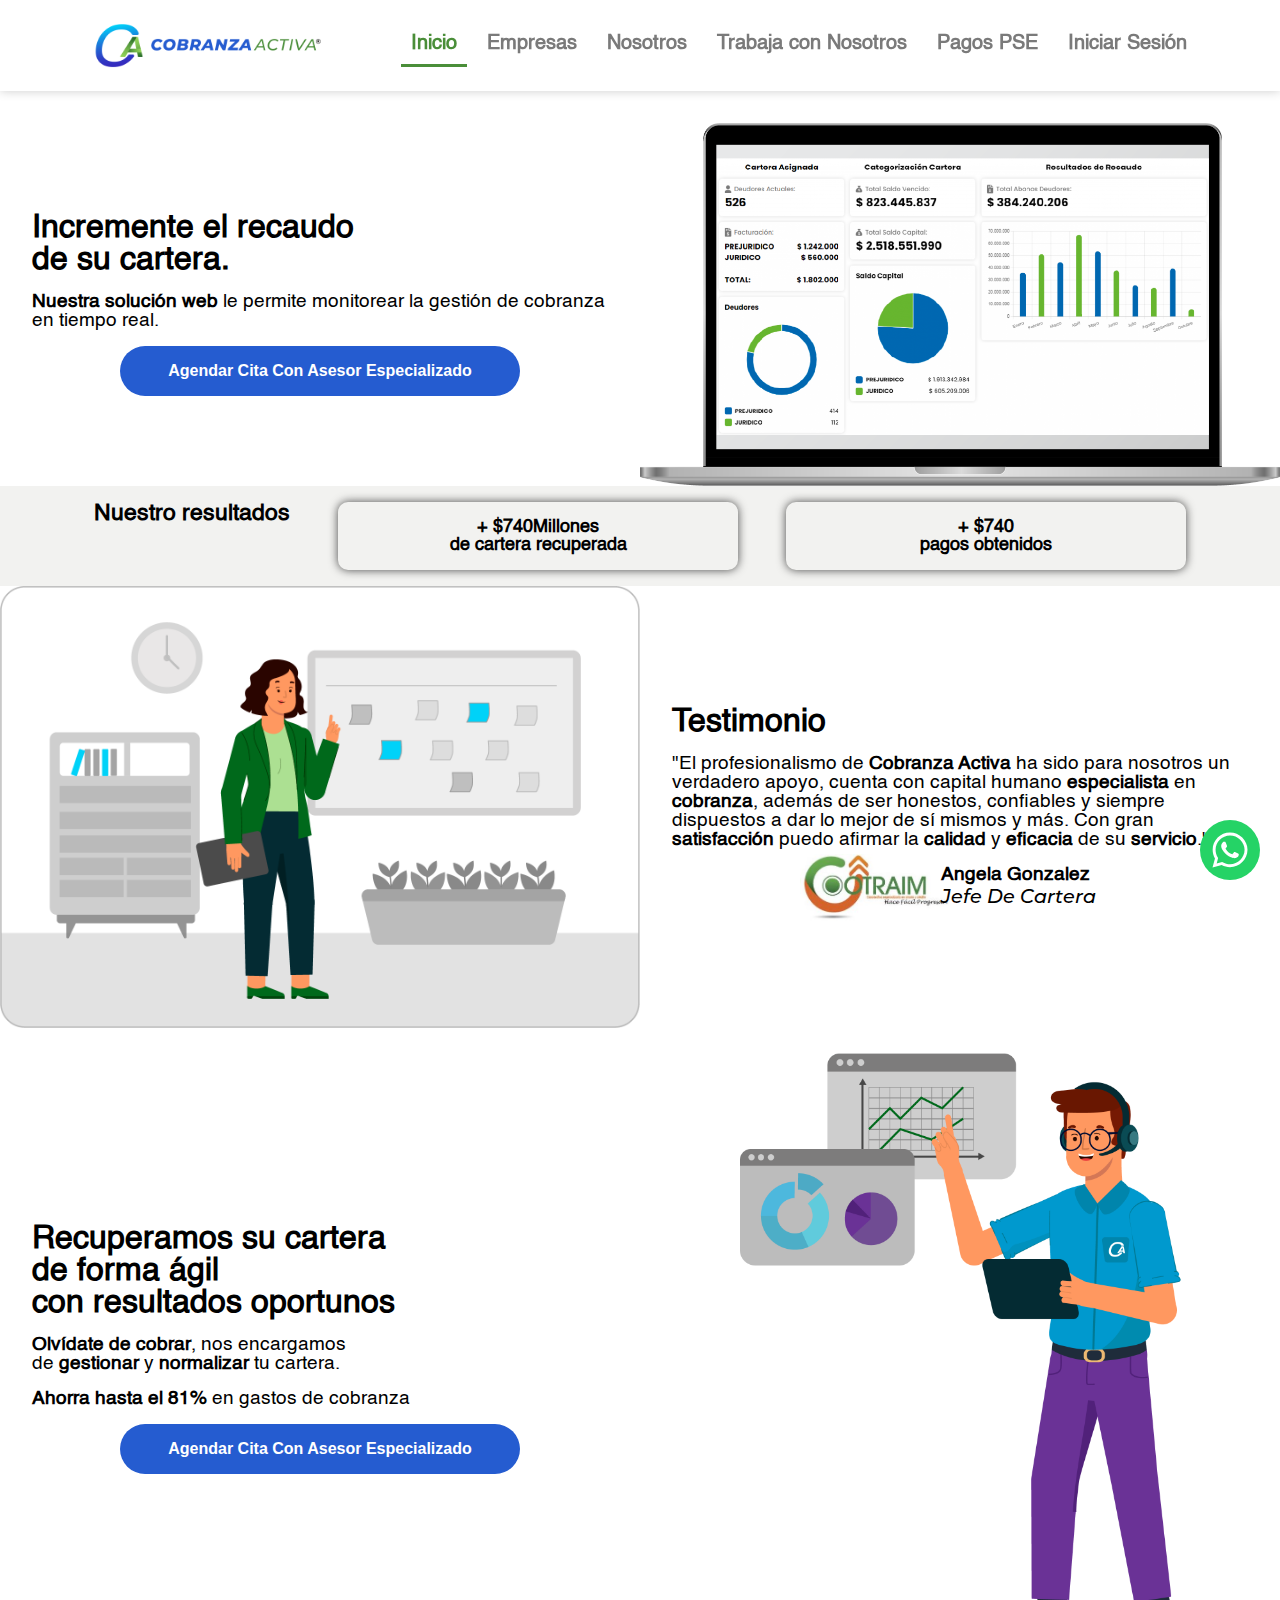
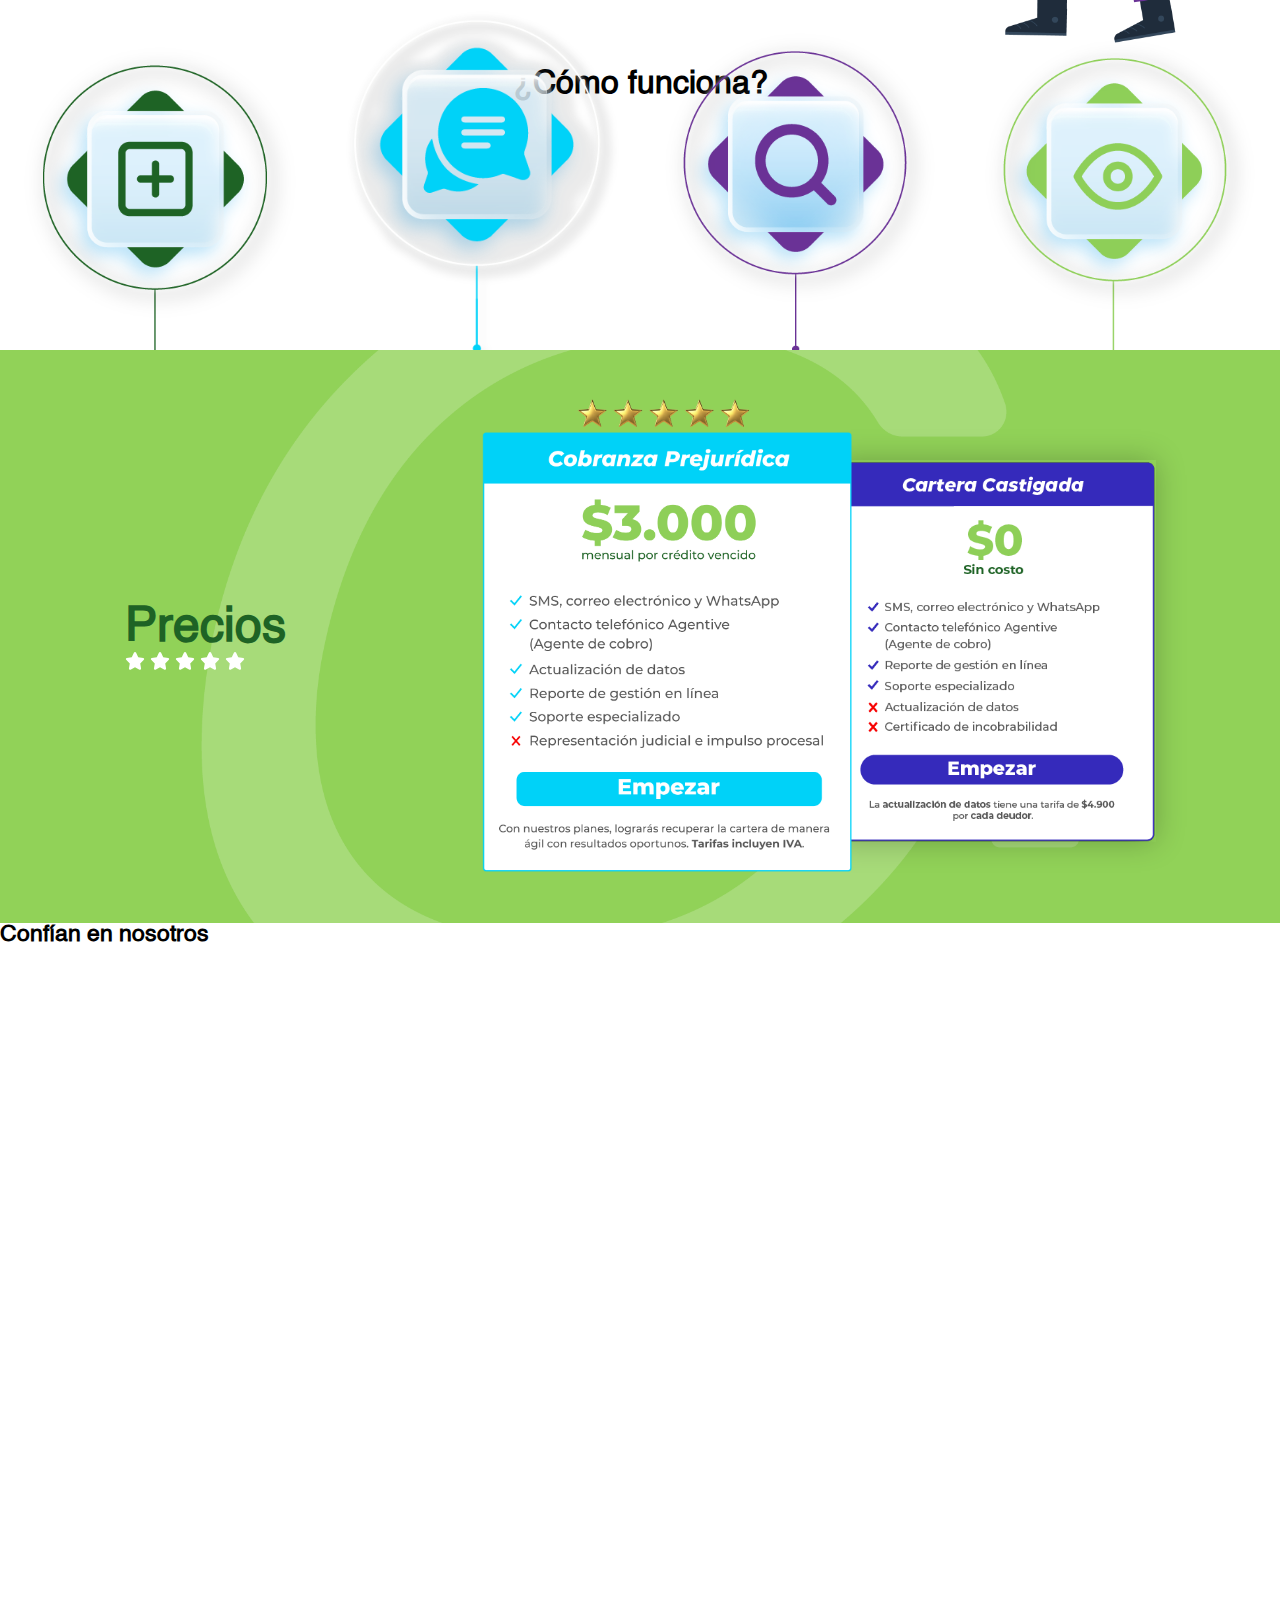
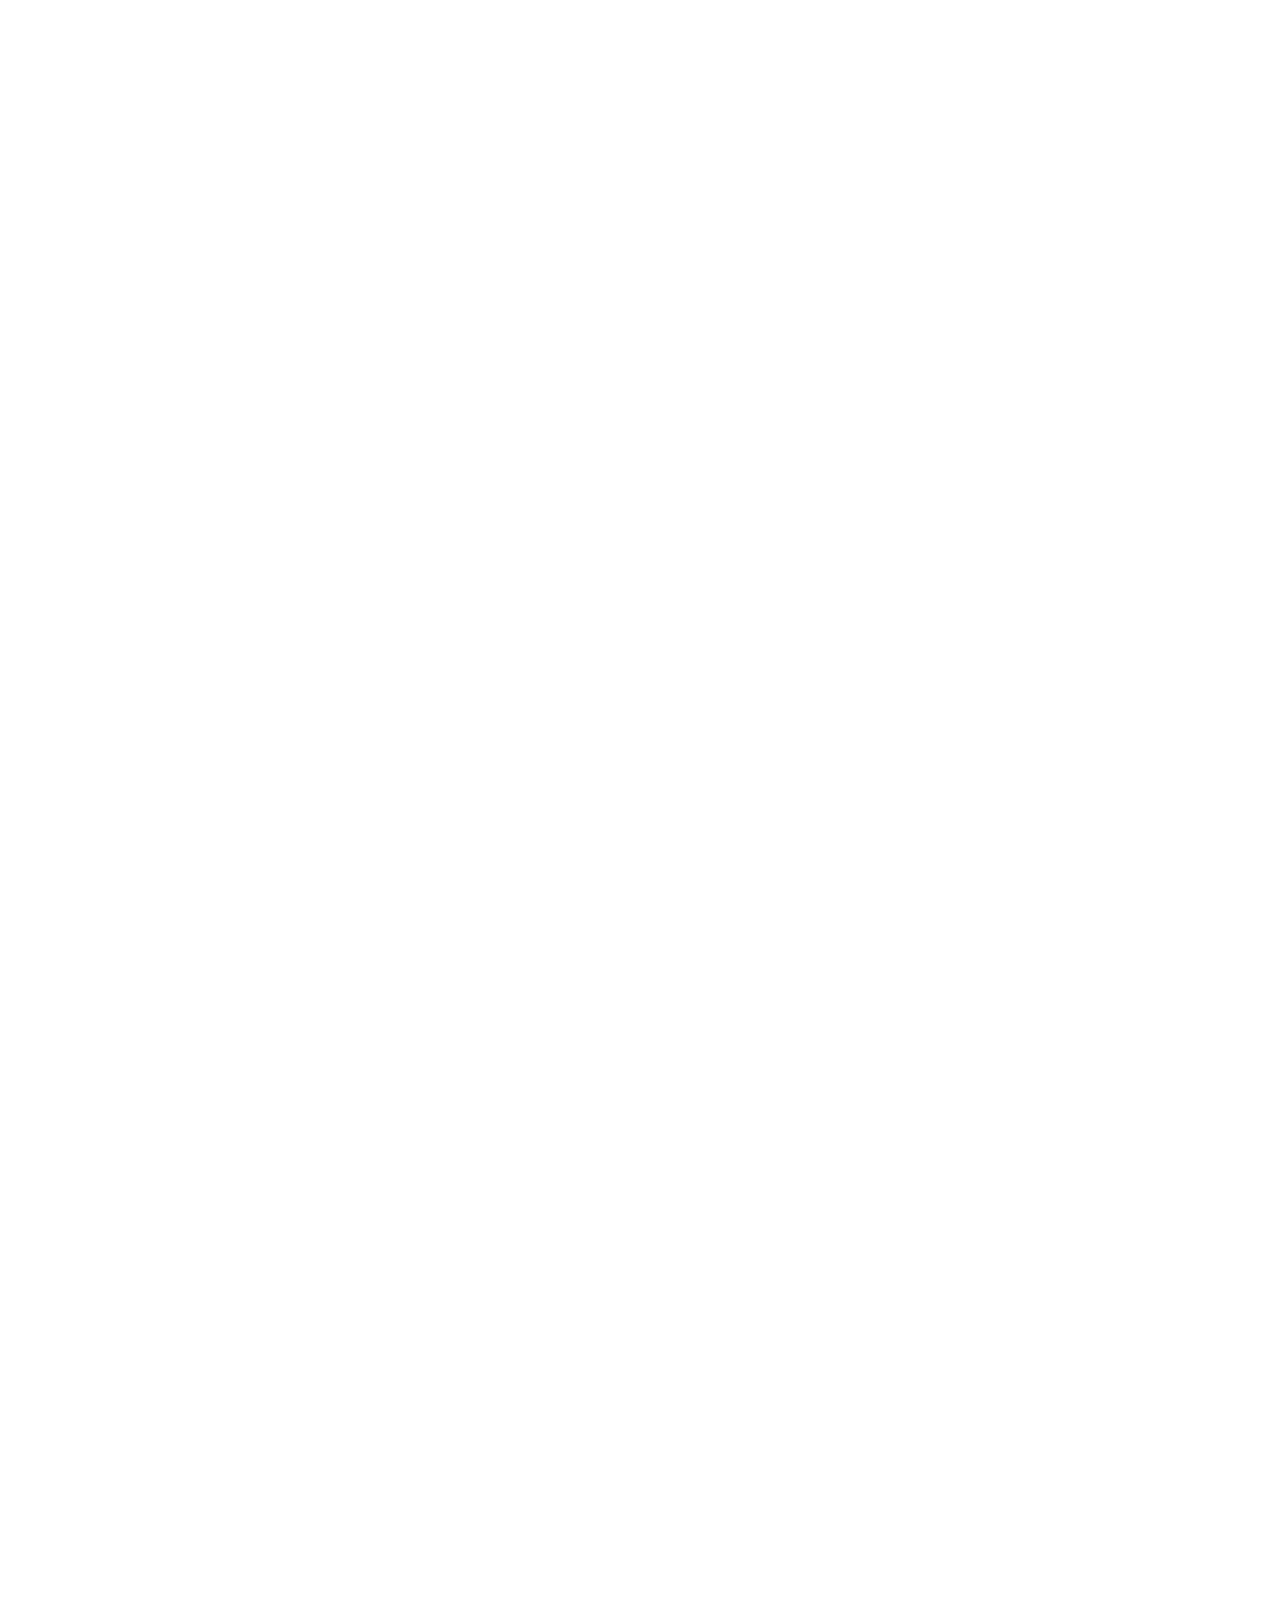
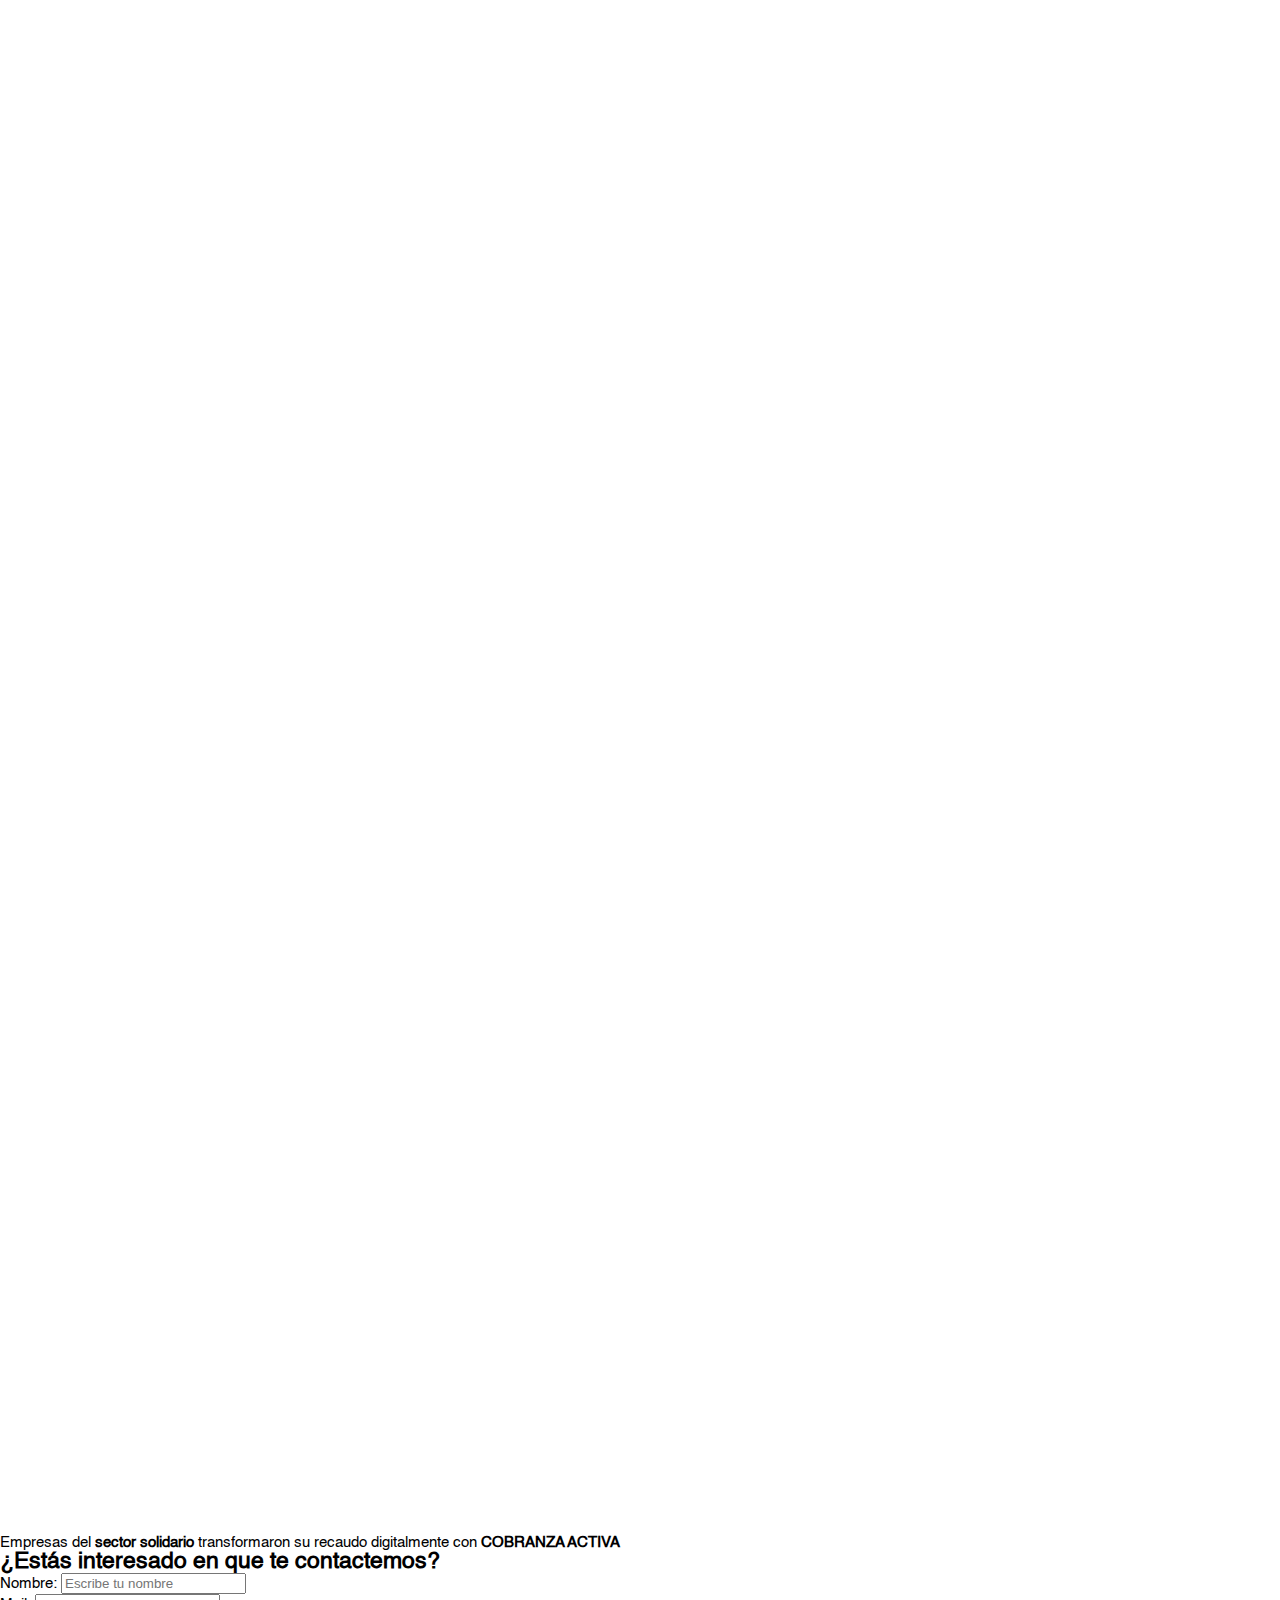
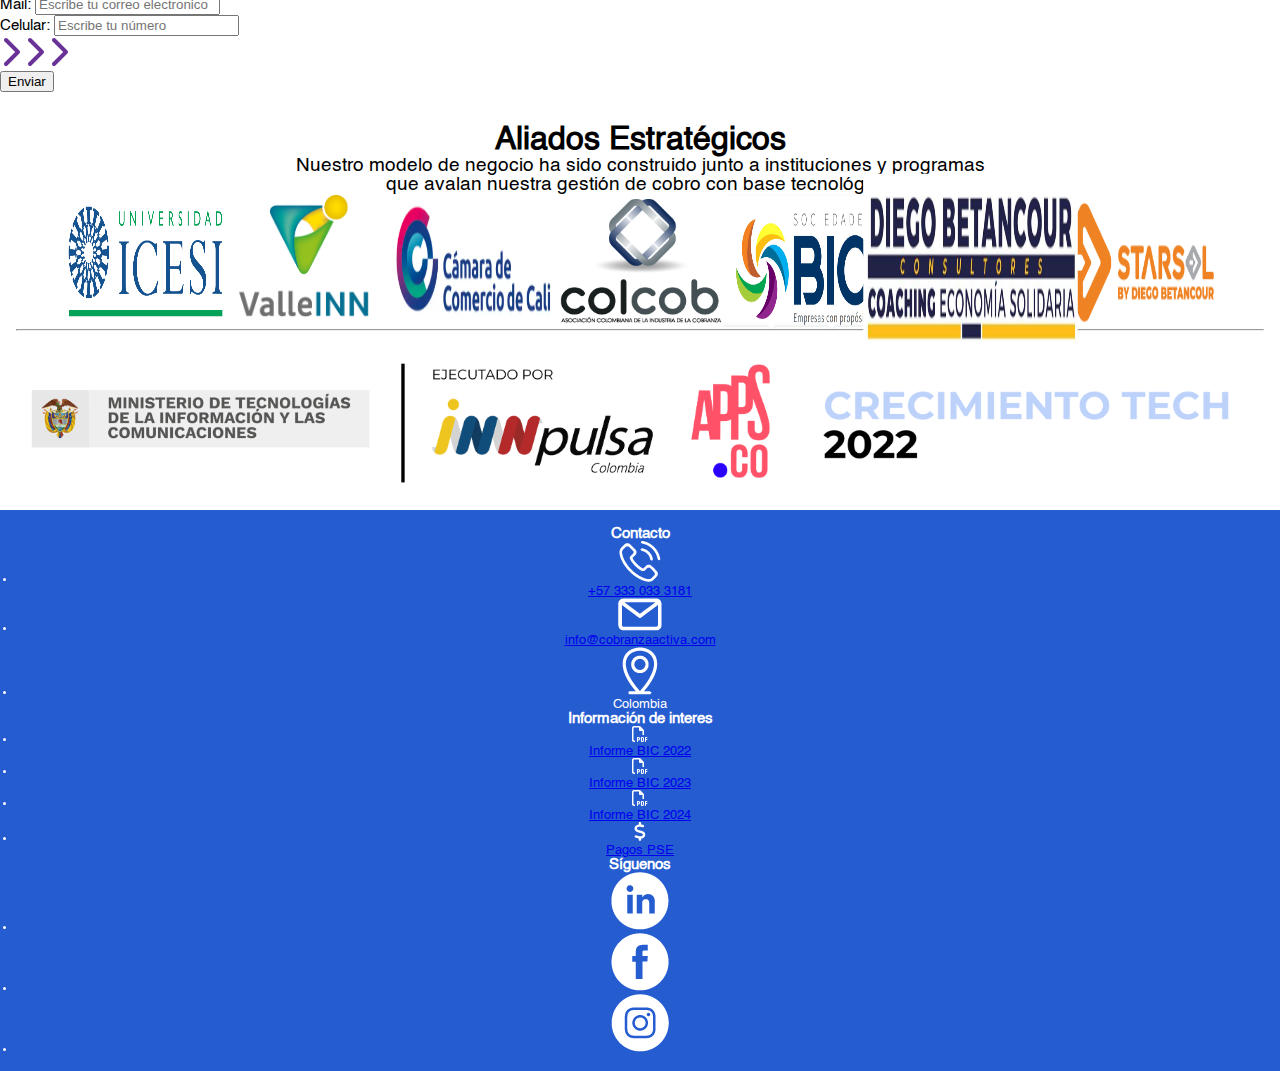
<file: index.html>
<!DOCTYPE html>
<html lang="en">
  <head>
    <meta charset="UTF-8" />
    <meta http-equiv="X-UA-Compatible" content="IE=edge" />
    <meta name="viewport" content="width=device-width, initial-scale=1.0" />
    <title>Cobranza Activa - Gestiona de forma ágil tu cartera</title>
    <meta
      name="description"
      content="Cobranza Activa se convierte en la respuesta que necesitan las Mipymes en Colombia, gestor que brinda a cada empresa la oportunidad de provisionar menos"
    />
    <meta
      property="og:image"
      content="https://www.cobranzaactiva.com/imagenes/logo.png"
    />
    <meta
      property="og:image:secure_url"
      content="https://www.cobranzaactiva.com/imagenes/logo.png"
    />
    <meta name="keywords" content="cobranza, cartera, cobrar" />
    <meta name="author" content="Cobranza Activa" />
    <meta name="copyright" content="Cobranza Activa" />
    <meta name="robots" content="index" />
    <meta name="robots" content="follow" />
    <meta name="googlebot" content="index" />
    <link
      rel="shortcut icon"
      href="https://www.cobranzaactiva.com/imagenes/favicon.png"
      type="image/png"
    />
    <link rel="stylesheet" href="global.css" />
    <link rel="stylesheet" href="style.css" />

    <!-- Google tag (gtag.js) -->
    <script
      async
      src="https://www.googletagmanager.com/gtag/js?id=AW-11016912602"
    ></script>
    <script>
      window.dataLayer = window.dataLayer || []
      function gtag() {
        dataLayer.push(arguments)
      }
      gtag("js", new Date())
      gtag("config", "AW-11016912602")
    </script>

    <!-- Event snippet for Suscribirse conversion page -->
    <script>
      gtag("event", "conversion", {
        send_to: "AW-11016912602/gXl7CMavjYQYENr9ooUp",
      })
    </script>

    <script
      async
      custom-element="amp-analytics"
      src="https://cdn.ampproject.org/v0/amp-analytics-0.1.js"
    ></script>
  </head>
  <body>
    <header class="header">
      <div onclick="handleMenu()" class="header_overlay"></div>
      <nav class="header_nav">
        <img src="./imagenes/logoca.png" alt="logo" width="250px" />
        <ul id="menu">
          <li class="active_link">Inicio</li>

          <a href="empresas/">
            <li>Empresas</li>
          </a>

          <!-- <a href="deudores/">
            <li>Deudores</li>
          </a> -->

          <a href="nosotros/">
            <li>Nosotros</li>
          </a>

          <a href="trabaja-con-nosotros/">
            <li>Trabaja con Nosotros</li>
          </a>

          <a
            target="_blank"
            href="https://portalpagos.davivienda.com/#/comercio/7132/COBRANZA%20ACTIVA%20SAS"
          >
            <li>Pagos PSE</li>
          </a>

          <a
            class="login_btn"
            target="_blank"
            href="https://app.cobranzaactiva.com/"
          >
            <li>Iniciar Sesión</li>
          </a>
        </ul>
        <button onclick="handleMenu()" class="header_menu_btn">
          <div></div>
          <div></div>
          <div></div>
        </button>
      </nav>
    </header>
    <main class="main">
      <section class="banner-home">
        <div class="image-with-description">
          <div class="titulo">
            <h2>
              Incremente el recaudo <br />
              <span> de su cartera. </span>
            </h2>
            <p>
              <b> Nuestra solución web </b> le permite monitorear la gestión de
              cobranza en tiempo real.
            </p>
            <div class="buttons-group">
              <a
                href="https://calendly.com/cobranza-activa/servicios-de-cobranza-activa"
                target="_blank"
              >
                <button>Agendar Cita Con Asesor Especializado</button>
              </a>
            </div>
          </div>
          <div class="container-img">
            <img
              class="is-hidden-mobile"
              src="./imagenes/computadora.png"
              alt=""
            />
            <img
              class="is-hidden-tablet image-mobile"
              src="./imagenes/celular.png"
              alt=""
            />
          </div>
        </div>
      </section>

      <section class="bg-testimonio">
        <section class="stats_section">
          <h2>Nuestro resultados</h2>
          <div class="stats">
            <h3>
              <span>+ $5.000</span>Millones<br />
              de cartera recuperada
            </h3>
          </div>
          <div class="stats">
            <h3><span>+ 6.000</span><br />pagos obtenidos</h3>
          </div>
        </section>

        <section class="image-with-description testimony-section">
          <div class="container-img">
            <img
              src="./imagenes/2. Ilustración Personaje Corporativa.png"
              alt=""
            />
          </div>
          <div class="testimony">
            <h2>Testimonio</h2>
            <p>
              "El profesionalismo de <b>Cobranza Activa</b> ha sido para
              nosotros un verdadero apoyo, cuenta con capital humano
              <b>especialista </b> en <b> cobranza</b>, además de ser honestos,
              confiables y siempre dispuestos a dar lo mejor de sí mismos y más.
              Con gran <b> satisfacción</b> puedo afirmar la <b>calidad </b> y
              <b> eficacia</b> de su <b>servicio</b>."
            </p>
            <div class="buttons-group">
              <img
                src="./imagenes/WhatsApp Image 2023-02-13 at 12.43.09 PM.jpeg"
                alt=""
              />
              <div>
                <p>
                  <b>Angela Gonzalez</b> <br />
                  <em>Jefe De Cartera</em>
                </p>
              </div>
            </div>
          </div>
        </section>
      </section>

      <section class="banner-blue">
        <div class="image-with-description">
          <div class="section-blue">
            <h2>
              Recuperamos su cartera <br />
              <span>de forma ágil</span> <br />
              <b> con resultados oportunos</b>
            </h2>
            <p>
              <b>Olvídate de cobrar</b>, nos encargamos <br />
              de <b>gestionar </b> y <b>normalizar </b> tu cartera.
            </p>
            <p><b>Ahorra hasta el 81%</b> en gastos de cobranza</p>

            <div class="buttons-group">
              <a
                href="https://calendly.com/cobranza-activa/servicios-de-cobranza-activa?month=2022-09"
                target="_blank"
              >
                <button>Agendar Cita Con Asesor Especializado</button>
              </a>
            </div>
          </div>
          <div class="container-img">
            <img src="./imagenes/CA_Personaje-Agentive-Web_v1.png" alt="" />
          </div>
        </div>
      </section>

      <section class="how-work-section">
        <h2>¿Cómo funciona?</h2>
        <div class="icons-boxes">
          <div>
            <img src="./imagenes/5. Asigne.png" alt="" />
            <h3>Asigne</h3>
            <p>Su <b>cartera vencida</b> a Cobranza Activa.</p>
          </div>
          <div>
            <img src="./imagenes/6. Notificamos.png" alt="" />
            <h3>Notificamos</h3>
            <p class="justify">
              Patrimonialmente al deudor para conocer su
              <b>estado patrimonial</b>, en caso de haber
              <b>intención de pago</b>
            </p>
          </div>
          <div>
            <img src="./imagenes/7. Investigamos.png" alt="" />
            <h3>Investigamos</h3>
            <p class="justify">
              Patrimonialmente al deudor para iniciar <b> Cobro Jurídico</b>, en
              caso de no haber <b>intención </b> de <b>pago</b>.
            </p>
          </div>
          <div>
            <img src="./imagenes/8. Visualice.png" alt="" />
            <h3>Seguimiento</h3>
            <p class="justify">
              A la <b>gestión</b> de su cartera en <b>tiempo real</b> a través
              de <b>nuestra plataforma.</b>
            </p>
          </div>
        </div>
      </section>

      <section class="precios">
        <img class="img_bg" src="./imagenes/Logo_Blanco.png" alt="" />
        <div class="precios_title">
          <h2>Precios</h2>
          <div class="stars">
            <svg xmlns="http://www.w3.org/2000/svg" viewBox="0 0 576 512">
              <path
                d="M316.9 18C311.6 7 300.4 0 288.1 0s-23.4 7-28.8 18L195 150.3 51.4 171.5c-12 1.8-22 10.2-25.7 21.7s-.7 24.2 7.9 32.7L137.8 329 113.2 474.7c-2 12 3 24.2 12.9 31.3s23 8 33.8 2.3l128.3-68.5 128.3 68.5c10.8 5.7 23.9 4.9 33.8-2.3s14.9-19.3 12.9-31.3L438.5 329 542.7 225.9c8.6-8.5 11.7-21.2 7.9-32.7s-13.7-19.9-25.7-21.7L381.2 150.3 316.9 18z"
              />
            </svg>
            <svg xmlns="http://www.w3.org/2000/svg" viewBox="0 0 576 512">
              <path
                d="M316.9 18C311.6 7 300.4 0 288.1 0s-23.4 7-28.8 18L195 150.3 51.4 171.5c-12 1.8-22 10.2-25.7 21.7s-.7 24.2 7.9 32.7L137.8 329 113.2 474.7c-2 12 3 24.2 12.9 31.3s23 8 33.8 2.3l128.3-68.5 128.3 68.5c10.8 5.7 23.9 4.9 33.8-2.3s14.9-19.3 12.9-31.3L438.5 329 542.7 225.9c8.6-8.5 11.7-21.2 7.9-32.7s-13.7-19.9-25.7-21.7L381.2 150.3 316.9 18z"
              />
            </svg>
            <svg xmlns="http://www.w3.org/2000/svg" viewBox="0 0 576 512">
              <path
                d="M316.9 18C311.6 7 300.4 0 288.1 0s-23.4 7-28.8 18L195 150.3 51.4 171.5c-12 1.8-22 10.2-25.7 21.7s-.7 24.2 7.9 32.7L137.8 329 113.2 474.7c-2 12 3 24.2 12.9 31.3s23 8 33.8 2.3l128.3-68.5 128.3 68.5c10.8 5.7 23.9 4.9 33.8-2.3s14.9-19.3 12.9-31.3L438.5 329 542.7 225.9c8.6-8.5 11.7-21.2 7.9-32.7s-13.7-19.9-25.7-21.7L381.2 150.3 316.9 18z"
              />
            </svg>
            <svg xmlns="http://www.w3.org/2000/svg" viewBox="0 0 576 512">
              <path
                d="M316.9 18C311.6 7 300.4 0 288.1 0s-23.4 7-28.8 18L195 150.3 51.4 171.5c-12 1.8-22 10.2-25.7 21.7s-.7 24.2 7.9 32.7L137.8 329 113.2 474.7c-2 12 3 24.2 12.9 31.3s23 8 33.8 2.3l128.3-68.5 128.3 68.5c10.8 5.7 23.9 4.9 33.8-2.3s14.9-19.3 12.9-31.3L438.5 329 542.7 225.9c8.6-8.5 11.7-21.2 7.9-32.7s-13.7-19.9-25.7-21.7L381.2 150.3 316.9 18z"
              />
            </svg>
            <svg xmlns="http://www.w3.org/2000/svg" viewBox="0 0 576 512">
              <path
                d="M316.9 18C311.6 7 300.4 0 288.1 0s-23.4 7-28.8 18L195 150.3 51.4 171.5c-12 1.8-22 10.2-25.7 21.7s-.7 24.2 7.9 32.7L137.8 329 113.2 474.7c-2 12 3 24.2 12.9 31.3s23 8 33.8 2.3l128.3-68.5 128.3 68.5c10.8 5.7 23.9 4.9 33.8-2.3s14.9-19.3 12.9-31.3L438.5 329 542.7 225.9c8.6-8.5 11.7-21.2 7.9-32.7s-13.7-19.9-25.7-21.7L381.2 150.3 316.9 18z"
              />
            </svg>
          </div>
        </div>
        <div class="img_prejuridico">
          <a
            target="_blank"
            href="https://calendly.com/cobranza-activa/servicios-de-cobranza-activa"
          >
            <img src="./imagenes/Precio-Prejur¡dico.png" alt="prejuridico" />
          </a>
        </div>
        <div class="img_juridico">
          <a
            target="_blank"
            href="https://calendly.com/cobranza-activa/servicios-de-cobranza-activa"
          >
            <img src="./imagenes/Precio-Juridico.png" alt="juridico" />
          </a>
        </div>
      </section>

      <section class="clients">
        <h2>Confían en nosotros</h2>
        <div class="swiper-container">
          <div class="swiper-wrapper">
            <div class="swiper-slide">
              <img src="./imagenes/Logos Clientes/Codelcauca.png" alt="" />
            </div>
            <div class="swiper-slide">
              <img src="./imagenes/Logos Clientes/Cootraim.png" alt="" />
            </div>
            <div class="swiper-slide">
              <img src="./imagenes/Logos Clientes/Cootrainducaña.png" alt="" />
            </div>
            <div class="swiper-slide">
              <img src="./imagenes/Logos Clientes/Coprocenva.png" alt="" />
            </div>
            <div class="swiper-slide">
              <img src="./imagenes/Logos Clientes/Counal.png" alt="" />
            </div>
            <div class="swiper-slide">
              <img src="./imagenes/Logos Clientes/Fondecom.jpg" alt="" />
            </div>
            <div class="swiper-slide">
              <img src="./imagenes/Logos Clientes/Fondex.png" alt="" />
            </div>
            <div class="swiper-slide">
              <img src="./imagenes/Logos Clientes/Manuelitacoop.png" alt="" />
            </div>
            <div class="swiper-slide">
              <img src="./imagenes/Logos Clientes/Agrapp.png" alt="" />
            </div>
            <div class="swiper-slide">
              <img
                src="./imagenes/Logos Clientes/Café Aguila Roja.jpeg"
                alt=""
              />
            </div>
            <div class="swiper-slide">
              <img src="./imagenes/Logos Clientes/CESAM.png" alt="" />
            </div>
            <div class="swiper-slide">
              <img src="./imagenes/Logos Clientes/clicash-logo-1.png" alt="" />
            </div>
            <div class="swiper-slide">
              <img src="./imagenes/Logos Clientes/coopensa.jpg" alt="" />
            </div>
            <div class="swiper-slide">
              <img src="./imagenes/Logos Clientes/Cooprocoll.jpg" alt="" />
            </div>
            <!-- <div class="swiper-slide">
              <img src="./imagenes/Logos Clientes/Fecoomeva.png" alt="" />
            </div> -->
            <div class="swiper-slide">
              <img src="./imagenes/Logos Clientes/Fepoli.png" alt="" />
            </div>
            <div class="swiper-slide">
              <img src="./imagenes/Logos Clientes/image (5).png" alt="" />
            </div>
            <div class="swiper-slide">
              <img
                src="./imagenes/Logos Clientes/logo_combienestar_1.png"
                alt=""
              />
            </div>
            <div class="swiper-slide">
              <img src="./imagenes/Logos Clientes/logo_pavimentar.png" alt="" />
            </div>
            <div class="swiper-slide">
              <img src="./imagenes/Logos Clientes/logo.png" alt="" />
            </div>
            <div class="swiper-slide">
              <img src="./imagenes/Logos Clientes/Prospercity.png" alt="" />
            </div>
          </div>
        </div>
        <p>
          Empresas del <b>sector solidario</b> transformaron su recaudo
          digitalmente con <b>COBRANZA ACTIVA</b>
        </p>
      </section>

      <section class="form_section">
        <h2>¿Estás interesado en que te contactemos?</h2>
        <form class="form" onsubmit="onSubmit(event)">
          <div class="fields">
            <div class="field">
              <label for="name">Nombre:</label>
              <input
                required
                type="text"
                name="name"
                id="name"
                placeholder="Escribe tu nombre"
              />
            </div>
            <div class="field">
              <label for="email">Mail:</label>
              <input
                required
                type="email"
                name="email"
                id="email"
                placeholder="Escribe tu correo electronico"
              />
            </div>
            <div class="field">
              <label for="phone">Celular:</label>
              <input
                type="text"
                name="phone"
                id="phone"
                placeholder="Escribe tu número"
              />
            </div>
          </div>
          <div class="arrows">
            <svg
              xmlns="http://www.w3.org/2000/svg"
              viewBox="0 0 320 512"
              fill="#6a3296"
              width="20px"
            >
              <path
                d="M310.6 233.4c12.5 12.5 12.5 32.8 0 45.3l-192 192c-12.5 12.5-32.8 12.5-45.3 0s-12.5-32.8 0-45.3L242.7 256 73.4 86.6c-12.5-12.5-12.5-32.8 0-45.3s32.8-12.5 45.3 0l192 192z"
              />
            </svg>
            <svg
              xmlns="http://www.w3.org/2000/svg"
              viewBox="0 0 320 512"
              fill="#6a3296"
              width="20px"
            >
              <path
                d="M310.6 233.4c12.5 12.5 12.5 32.8 0 45.3l-192 192c-12.5 12.5-32.8 12.5-45.3 0s-12.5-32.8 0-45.3L242.7 256 73.4 86.6c-12.5-12.5-12.5-32.8 0-45.3s32.8-12.5 45.3 0l192 192z"
              />
            </svg>
            <svg
              xmlns="http://www.w3.org/2000/svg"
              viewBox="0 0 320 512"
              fill="#6a3296"
              width="20px"
            >
              <path
                d="M310.6 233.4c12.5 12.5 12.5 32.8 0 45.3l-192 192c-12.5 12.5-32.8 12.5-45.3 0s-12.5-32.8 0-45.3L242.7 256 73.4 86.6c-12.5-12.5-12.5-32.8 0-45.3s32.8-12.5 45.3 0l192 192z"
              />
            </svg>
          </div>
          <div class="submit-button">
            <button>Enviar</button>
          </div>
        </form>
      </section>

      <section class="rewards_section partner_section">
        <h2>Aliados Estratégicos</h2>
        <p>
          Nuestro modelo de negocio ha sido construido junto a instituciones y
          programas que avalan nuestra gestión de cobro con base tecnológica.
        </p>
        <div class="images-links">
          <a href="https://www.icesi.edu.co/es/" target="_blank">
            <img src="./imagenes/Icesi.png" alt="apps.co" />
          </a>
          <a
            href="https://sigesi.valledelcauca.gov.co/fondovalleinn-municipios-2022"
            target="_blank"
          >
            <img src="./imagenes/ValleINN-mi-futuro.png" alt="" />
          </a>
          <!-- <a href="https://altco.org/" target="_blank">
            <img src="./imagenes/2.png" alt="" />
          </a> -->
          <a href="https://www.ccc.org.co/" target="_blank">
            <img src="./imagenes/Camara cali.PNG" alt="" />
          </a>
          <a href="https://www.colcob.com/" target="_blank">
            <img src="./imagenes/logo_colcob_cuadraro.png" alt="" />
          </a>
          <a
            href="https://www.mincit.gov.co/minindustria/sociedades-bic/ebook-sociedades-bic-02dic.aspx"
            target="_blank"
          >
            <img src="./imagenes/BIC.png" alt="" />
          </a>
          <a
            style="transform: scale(1.3)"
            href="https://diegobetancour.com.co/consultorio-solidario/"
            target="_blank"
          >
            <img src="./imagenes/Diego B.PNG" alt="" />
          </a>
          <a href="https://administraciondelriesgo.com/" target="_blank">
            <img src="./imagenes/Starsol.png" alt="" />
          </a>
        </div>
        <hr />
        <a
          class="tech_crecimiento"
          href="https://apps.co/portal/Secciones/Convocatorias/208719:APPS-TECH-2022-Convocatoria-para-seleccionar-operadores-para-la-Fase-Crecimiento-Tech"
          target="_blank"
        >
          <img src="./imagenes/crecimiento-tech.png" alt="" />
        </a>
      </section>

      <div class="notification"></div>

      <div class="modal">
        <div class="modal_background" onclick="closeModal()"></div>
        <div class="modal_content">
          <button class="modal_close" onclick="closeModal()">
            <svg
              width="15px"
              xmlns="http://www.w3.org/2000/svg"
              viewBox="0 0 320 512"
            >
              <path
                d="M310.6 150.6c12.5-12.5 12.5-32.8 0-45.3s-32.8-12.5-45.3 0L160 210.7 54.6 105.4c-12.5-12.5-32.8-12.5-45.3 0s-12.5 32.8 0 45.3L114.7 256 9.4 361.4c-12.5 12.5-12.5 32.8 0 45.3s32.8 12.5 45.3 0L160 301.3 265.4 406.6c12.5 12.5 32.8 12.5 45.3 0s12.5-32.8 0-45.3L205.3 256 310.6 150.6z"
              />
            </svg>
          </button>
          <a
            href="https://calendly.com/cobranza-activa/servicios-de-cobranza-activa?month=2022-11"
            target="_blank"
            class="modal_link"
          >
            <img class="modal_img" src="./imagenes/modal-image.jpeg" alt="" />
          </a>
        </div>
      </div>

      <a href="https://wa.me/+573134123254" target="_blank">
        <div class="whatsapp">
          <svg
            fill="#ffffff"
            width="40px"
            height="40px"
            xmlns="http://www.w3.org/2000/svg"
            viewBox="0 0 448 512"
          >
            <path
              d="M380.9 97.1C339 55.1 283.2 32 223.9 32c-122.4 0-222 99.6-222 222 0 39.1 10.2 77.3 29.6 111L0 480l117.7-30.9c32.4 17.7 68.9 27 106.1 27h.1c122.3 0 224.1-99.6 224.1-222 0-59.3-25.2-115-67.1-157zm-157 341.6c-33.2 0-65.7-8.9-94-25.7l-6.7-4-69.8 18.3L72 359.2l-4.4-7c-18.5-29.4-28.2-63.3-28.2-98.2 0-101.7 82.8-184.5 184.6-184.5 49.3 0 95.6 19.2 130.4 54.1 34.8 34.9 56.2 81.2 56.1 130.5 0 101.8-84.9 184.6-186.6 184.6zm101.2-138.2c-5.5-2.8-32.8-16.2-37.9-18-5.1-1.9-8.8-2.8-12.5 2.8-3.7 5.6-14.3 18-17.6 21.8-3.2 3.7-6.5 4.2-12 1.4-32.6-16.3-54-29.1-75.5-66-5.7-9.8 5.7-9.1 16.3-30.3 1.8-3.7.9-6.9-.5-9.7-1.4-2.8-12.5-30.1-17.1-41.2-4.5-10.8-9.1-9.3-12.5-9.5-3.2-.2-6.9-.2-10.6-.2-3.7 0-9.7 1.4-14.8 6.9-5.1 5.6-19.4 19-19.4 46.3 0 27.3 19.9 53.7 22.6 57.4 2.8 3.7 39.1 59.7 94.8 83.8 35.2 15.2 49 16.5 66.6 13.9 10.7-1.6 32.8-13.4 37.4-26.4 4.6-13 4.6-24.1 3.2-26.4-1.3-2.5-5-3.9-10.5-6.6z"
            />
          </svg>
        </div>
      </a>
    </main>
    <footer class="footer">
      <div>
        <h3 class="footer-list_tittle">Contacto</h3>
        <ul class="footer-list">
          <li class="footer-list_item">
            <a target="_blank" href="https://wa.me/+573134123254">
              <img src="./iconos/Celular.png" alt="celular" />
              <p>+57 333 033 3181</p>
            </a>
          </li>
          <li class="footer-list_item">
            <a href="mailto:info@cobranzaactiva.com">
              <img src="./iconos/Mensaje.png" alt="mensaje" />
              <p>info@cobranzaactiva.com</p>
            </a>
          </li>
          <li class="footer-list_item">
            <img src="./iconos/Ubicación.png" alt="ubicacion" />
            <p>Colombia</p>
          </li>
        </ul>
      </div>
      <div>
        <h3 class="footer-list_tittle">Información de interes</h3>
        <ul class="footer-list">
          <li class="footer-list_item">
            <a
              target="_blank"
              href="./documents/Cobranza_Activa_Informe_BIC.pdf"
            >
              <svg
                fill="#ffffff"
                width="16px"
                xmlns="http://www.w3.org/2000/svg"
                viewBox="0 0 512 512"
              >
                <path
                  d="M64 464H96v48H64c-35.3 0-64-28.7-64-64V64C0 28.7 28.7 0 64 0H229.5c17 0 33.3 6.7 45.3 18.7l90.5 90.5c12 12 18.7 28.3 18.7 45.3V288H336V160H256c-17.7 0-32-14.3-32-32V48H64c-8.8 0-16 7.2-16 16V448c0 8.8 7.2 16 16 16zM176 352h32c30.9 0 56 25.1 56 56s-25.1 56-56 56H192v32c0 8.8-7.2 16-16 16s-16-7.2-16-16V448 368c0-8.8 7.2-16 16-16zm32 80c13.3 0 24-10.7 24-24s-10.7-24-24-24H192v48h16zm96-80h32c26.5 0 48 21.5 48 48v64c0 26.5-21.5 48-48 48H304c-8.8 0-16-7.2-16-16V368c0-8.8 7.2-16 16-16zm32 128c8.8 0 16-7.2 16-16V400c0-8.8-7.2-16-16-16H320v96h16zm80-112c0-8.8 7.2-16 16-16h48c8.8 0 16 7.2 16 16s-7.2 16-16 16H448v32h32c8.8 0 16 7.2 16 16s-7.2 16-16 16H448v48c0 8.8-7.2 16-16 16s-16-7.2-16-16V432 368z"
                />
              </svg>
              <p>Informe BIC 2022</p>
            </a>
          </li>
          <li class="footer-list_item">
            <a
              target="_blank"
              href="./documents/Cobranza Activa_Informe_BIC_2023.pdf"
            >
              <svg
                fill="#ffffff"
                width="16px"
                xmlns="http://www.w3.org/2000/svg"
                viewBox="0 0 512 512"
              >
                <path
                  d="M64 464H96v48H64c-35.3 0-64-28.7-64-64V64C0 28.7 28.7 0 64 0H229.5c17 0 33.3 6.7 45.3 18.7l90.5 90.5c12 12 18.7 28.3 18.7 45.3V288H336V160H256c-17.7 0-32-14.3-32-32V48H64c-8.8 0-16 7.2-16 16V448c0 8.8 7.2 16 16 16zM176 352h32c30.9 0 56 25.1 56 56s-25.1 56-56 56H192v32c0 8.8-7.2 16-16 16s-16-7.2-16-16V448 368c0-8.8 7.2-16 16-16zm32 80c13.3 0 24-10.7 24-24s-10.7-24-24-24H192v48h16zm96-80h32c26.5 0 48 21.5 48 48v64c0 26.5-21.5 48-48 48H304c-8.8 0-16-7.2-16-16V368c0-8.8 7.2-16 16-16zm32 128c8.8 0 16-7.2 16-16V400c0-8.8-7.2-16-16-16H320v96h16zm80-112c0-8.8 7.2-16 16-16h48c8.8 0 16 7.2 16 16s-7.2 16-16 16H448v32h32c8.8 0 16 7.2 16 16s-7.2 16-16 16H448v48c0 8.8-7.2 16-16 16s-16-7.2-16-16V432 368z"
                />
              </svg>
              <p>Informe BIC 2023</p>
            </a>
          </li>
          <li class="footer-list_item">
            <a
              target="_blank"
              href="./documents/Cobranza Activa_Informe BIC 2025_v1.pdf"
            >
              <svg
                fill="#ffffff"
                width="16px"
                xmlns="http://www.w3.org/2000/svg"
                viewBox="0 0 512 512"
              >
                <path
                  d="M64 464H96v48H64c-35.3 0-64-28.7-64-64V64C0 28.7 28.7 0 64 0H229.5c17 0 33.3 6.7 45.3 18.7l90.5 90.5c12 12 18.7 28.3 18.7 45.3V288H336V160H256c-17.7 0-32-14.3-32-32V48H64c-8.8 0-16 7.2-16 16V448c0 8.8 7.2 16 16 16zM176 352h32c30.9 0 56 25.1 56 56s-25.1 56-56 56H192v32c0 8.8-7.2 16-16 16s-16-7.2-16-16V448 368c0-8.8 7.2-16 16-16zm32 80c13.3 0 24-10.7 24-24s-10.7-24-24-24H192v48h16zm96-80h32c26.5 0 48 21.5 48 48v64c0 26.5-21.5 48-48 48H304c-8.8 0-16-7.2-16-16V368c0-8.8 7.2-16 16-16zm32 128c8.8 0 16-7.2 16-16V400c0-8.8-7.2-16-16-16H320v96h16zm80-112c0-8.8 7.2-16 16-16h48c8.8 0 16 7.2 16 16s-7.2 16-16 16H448v32h32c8.8 0 16 7.2 16 16s-7.2 16-16 16H448v48c0 8.8-7.2 16-16 16s-16-7.2-16-16V432 368z"
                />
              </svg>
              <p>Informe BIC 2024</p> 
            </a>
          </li>
          <li class="footer-list_item">
            <a
              target="_blank"
              href="https://portalpagos.davivienda.com/#/comercio/7132/COBRANZA%20ACTIVA%20SAS"
            >
              <svg
                xmlns="http://www.w3.org/2000/svg"
                height="19px"
                fill="#ffffff"
                viewBox="0 0 320 512"
              >
                <path
                  d="M160 0c17.7 0 32 14.3 32 32V67.7c1.6 .2 3.1 .4 4.7 .7c.4 .1 .7 .1 1.1 .2l48 8.8c17.4 3.2 28.9 19.9 25.7 37.2s-19.9 28.9-37.2 25.7l-47.5-8.7c-31.3-4.6-58.9-1.5-78.3 6.2s-27.2 18.3-29 28.1c-2 10.7-.5 16.7 1.2 20.4c1.8 3.9 5.5 8.3 12.8 13.2c16.3 10.7 41.3 17.7 73.7 26.3l2.9 .8c28.6 7.6 63.6 16.8 89.6 33.8c14.2 9.3 27.6 21.9 35.9 39.5c8.5 17.9 10.3 37.9 6.4 59.2c-6.9 38-33.1 63.4-65.6 76.7c-13.7 5.6-28.6 9.2-44.4 11V480c0 17.7-14.3 32-32 32s-32-14.3-32-32V445.1c-.4-.1-.9-.1-1.3-.2l-.2 0 0 0c-24.4-3.8-64.5-14.3-91.5-26.3c-16.1-7.2-23.4-26.1-16.2-42.2s26.1-23.4 42.2-16.2c20.9 9.3 55.3 18.5 75.2 21.6c31.9 4.7 58.2 2 76-5.3c16.9-6.9 24.6-16.9 26.8-28.9c1.9-10.6 .4-16.7-1.3-20.4c-1.9-4-5.6-8.4-13-13.3c-16.4-10.7-41.5-17.7-74-26.3l-2.8-.7 0 0C119.4 279.3 84.4 270 58.4 253c-14.2-9.3-27.5-22-35.8-39.6c-8.4-17.9-10.1-37.9-6.1-59.2C23.7 116 52.3 91.2 84.8 78.3c13.3-5.3 27.9-8.9 43.2-11V32c0-17.7 14.3-32 32-32z"
                />
              </svg>
              <p>Pagos PSE</p>
            </a>
          </li>
        </ul>
      </div>
      <!-- <div>
        <h3 class="informacion">Informacion Legal</h3>
        <ul class="footer-list">
          <li class="footer-list_item">
            <a target="_blank" href="">
              <p>Terminos y Condiciones</p>
            </a>
          </li>
          <li class="footer-list_item">
            <a target="_blank" href=""><p>Politicas de Privacidad</p></a>
          </li>
        </ul>
      </div> -->
      <div>
        <h3>Síguenos</h3>
        <ul class="siguenos footer-list">
          <li>
            <a
              target="_blank"
              href="https://www.linkedin.com/company/cobranzaactiva/about/"
            >
              <img src="./iconos/LinkedIn.png" alt="" />
            </a>
          </li>
          <li>
            <a target="_blank" href="https://www.facebook.com/cobranzaactiva">
              <img src="./iconos/Facebook.png" alt="" />
            </a>
          </li>
          <li>
            <a
              target="_blank"
              href="https://www.instagram.com/cobranza_activa/"
            >
              <img src="./iconos/Instagram.png" alt="" />
            </a>
          </li>
        </ul>
      </div>
    </footer>
    <!-- Google tag (gtag.js) -->
    <amp-analytics type="gtag" data-credentials="include">
      <script type="application/json">
        {
          "vars": {
            "gtag_id": "AW-11016912602",
            "config": { "AW-11016912602": { "groups": "default" } }
          },
          "triggers": {
            "C_hnm2Vmhbl1c": {
              "on": "visible",
              "vars": {
                "event_name": "conversion",
                "send_to": ["AW-11016912602/gXl7CMavjYQYENr9ooUp"]
              }
            }
          }
        }
      </script>
    </amp-analytics>

    <script src="https://smtpjs.com/v3/smtp.js"></script>
    <script src="./swiper.min.js"></script>
    <script src="./global.js"></script>
  </body>
</html>
</file>
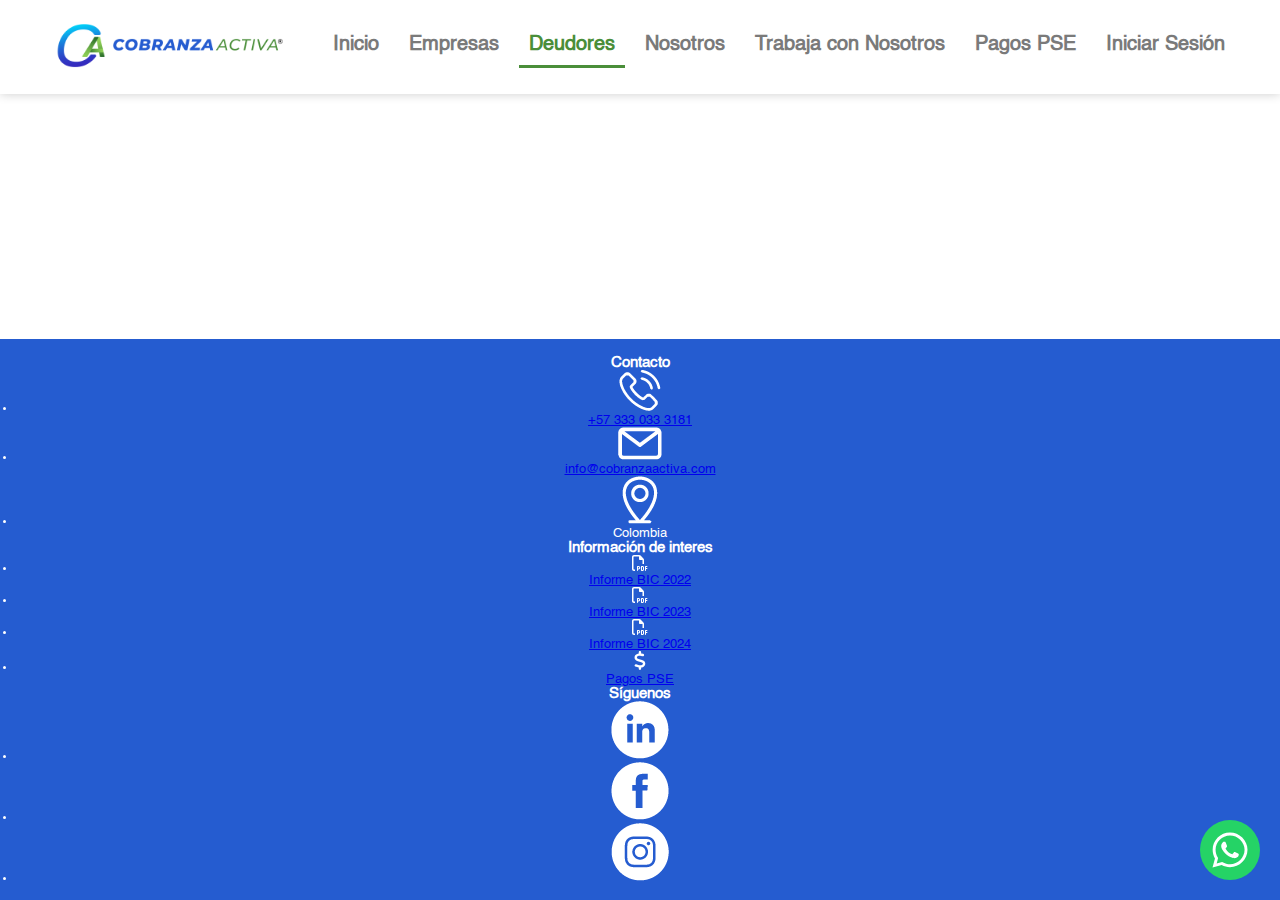
<file: deudores/index.html>
<!DOCTYPE html>
<html lang="en">
  <head>
    <meta charset="UTF-8" />
    <meta http-equiv="X-UA-Compatible" content="IE=edge" />
    <meta name="viewport" content="width=device-width, initial-scale=1.0" />
    <title>Deudores - Cobranza Activa</title>
    <meta
      name="description"
      content="Cobranza Activa se convierte en la respuesta que necesitan las Mipymes en Colombia, gestor que brinda a cada empresa la oportunidad de provisionar menos"
    />
    <meta
      property="og:image"
      content="https://www.cobranzaactiva.com/imagenes/logo.png"
    />
    <meta
      property="og:image:secure_url"
      content="https://www.cobranzaactiva.com/imagenes/logo.png"
    />
    <meta name="keywords" content="cobranza, cartera, cobrar" />
    <meta name="author" content="Cobranza Activa" />
    <meta name="copyright" content="Cobranza Activa" />
    <meta name="robots" content="index" />
    <meta name="robots" content="follow" />
    <meta name="googlebot" content="index" />
    <link
      rel="shortcut icon"
      href="https://www.cobranzaactiva.com/imagenes/favicon.png"
      type="image/png"
    />
    <link rel="stylesheet" href="../global.css" />
    <link rel="stylesheet" href="style.css" />

    <!-- Google tag (gtag.js) -->
    <script
      async
      src="https://www.googletagmanager.com/gtag/js?id=AW-11016912602"
    ></script>
    <script>
      window.dataLayer = window.dataLayer || []
      function gtag() {
        dataLayer.push(arguments)
      }
      gtag("js", new Date())
      gtag("config", "AW-11016912602")
    </script>

    <!-- Event snippet for Suscribirse conversion page -->
    <script>
      gtag("event", "conversion", {
        send_to: "AW-11016912602/gXl7CMavjYQYENr9ooUp",
      })
    </script>

    <script
      async
      custom-element="amp-analytics"
      src="https://cdn.ampproject.org/v0/amp-analytics-0.1.js"
    ></script>
  </head>
  <body>
    <header class="header">
      <div onclick="handleMenu()" class="header_overlay"></div>
      <nav class="header_nav">
        <a href="/">
          <img src="../imagenes/logoca.png" alt="logo" width="250px" />
        </a>
        <ul id="menu">
          <a href="/">
            <li>Inicio</li>
          </a>

          <a href="/empresas/">
            <li>Empresas</li>
          </a>

          <li class="active_link">Deudores</li>

          <a href="/nosotros/">
            <li>Nosotros</li>
          </a>

          <a href="/trabaja-con-nosotros/">
            <li>Trabaja con Nosotros</li>
          </a>

          <a
            target="_blank"
            href="https://portalpagos.davivienda.com/#/comercio/7132/COBRANZA%20ACTIVA%20SAS"
          >
            <li>Pagos PSE</li>
          </a>

          <a
            class="login_btn"
            target="_blank"
            href="https://app.cobranzaactiva.com/"
          >
            <li>Iniciar Sesión</li>
          </a>
        </ul>
        <button onclick="handleMenu()" class="header_menu_btn">
          <div></div>
          <div></div>
          <div></div>
        </button>
      </nav>
    </header>
    <main class="main">
      <!-- <section class="image-with-description">
        <div>
          <img src="/imagenes/programming.png" alt="" />
        </div>
        <div>
          <h1>Ingresa tu Cedula:</h1>
          <form onsubmit="searchDeudor(event)">
            <input type="text" name="document" required id="document" />
            <div class="buttons-group">
              <button>BUSCAR</button>
            </div>
          </form>
          <p id="loading"></p>
          <p id="error"></p>
          <p id="phone"></p>
        </div>
      </section> -->

      <div class="modal">
        <div class="modal_background" onclick="closeModal()"></div>
        <div class="modal_content">
          <button class="modal_close" onclick="closeModal()">
            <svg
              width="15px"
              xmlns="http://www.w3.org/2000/svg"
              viewBox="0 0 320 512"
            >
              <path
                d="M310.6 150.6c12.5-12.5 12.5-32.8 0-45.3s-32.8-12.5-45.3 0L160 210.7 54.6 105.4c-12.5-12.5-32.8-12.5-45.3 0s-12.5 32.8 0 45.3L114.7 256 9.4 361.4c-12.5 12.5-12.5 32.8 0 45.3s32.8 12.5 45.3 0L160 301.3 265.4 406.6c12.5 12.5 32.8 12.5 45.3 0s12.5-32.8 0-45.3L205.3 256 310.6 150.6z"
              />
            </svg>
          </button>
          <a
            href="https://calendly.com/cobranza-activa/servicios-de-cobranza-activa?month=2022-11"
            target="_blank"
            class="modal_link"
          >
            <img class="modal_img" src="/imagenes/modal-image.jpeg" alt="" />
          </a>
        </div>
      </div>

      <a href="https://wa.me/+573134123254" target="_blank">
        <div class="whatsapp">
          <svg
            fill="#ffffff"
            width="40px"
            height="40px"
            xmlns="http://www.w3.org/2000/svg"
            viewBox="0 0 448 512"
          >
            <path
              d="M380.9 97.1C339 55.1 283.2 32 223.9 32c-122.4 0-222 99.6-222 222 0 39.1 10.2 77.3 29.6 111L0 480l117.7-30.9c32.4 17.7 68.9 27 106.1 27h.1c122.3 0 224.1-99.6 224.1-222 0-59.3-25.2-115-67.1-157zm-157 341.6c-33.2 0-65.7-8.9-94-25.7l-6.7-4-69.8 18.3L72 359.2l-4.4-7c-18.5-29.4-28.2-63.3-28.2-98.2 0-101.7 82.8-184.5 184.6-184.5 49.3 0 95.6 19.2 130.4 54.1 34.8 34.9 56.2 81.2 56.1 130.5 0 101.8-84.9 184.6-186.6 184.6zm101.2-138.2c-5.5-2.8-32.8-16.2-37.9-18-5.1-1.9-8.8-2.8-12.5 2.8-3.7 5.6-14.3 18-17.6 21.8-3.2 3.7-6.5 4.2-12 1.4-32.6-16.3-54-29.1-75.5-66-5.7-9.8 5.7-9.1 16.3-30.3 1.8-3.7.9-6.9-.5-9.7-1.4-2.8-12.5-30.1-17.1-41.2-4.5-10.8-9.1-9.3-12.5-9.5-3.2-.2-6.9-.2-10.6-.2-3.7 0-9.7 1.4-14.8 6.9-5.1 5.6-19.4 19-19.4 46.3 0 27.3 19.9 53.7 22.6 57.4 2.8 3.7 39.1 59.7 94.8 83.8 35.2 15.2 49 16.5 66.6 13.9 10.7-1.6 32.8-13.4 37.4-26.4 4.6-13 4.6-24.1 3.2-26.4-1.3-2.5-5-3.9-10.5-6.6z"
            />
          </svg>
        </div>
      </a>
    </main>
    <footer class="footer">
      <div>
        <h3 class="footer-list_tittle">Contacto</h3>
        <ul class="footer-list">
          <li class="footer-list_item">
            <a target="_blank" href="https://wa.me/+573134123254">
              <img src="../iconos/Celular.png" alt="celular" />
              <p>+57 333 033 3181</p>
            </a>
          </li>
          <li class="footer-list_item">
            <a href="mailto:info@cobranzaactiva.com">
              <img src="../iconos/Mensaje.png" alt="mensaje" />
              <p>info@cobranzaactiva.com</p>
            </a>
          </li>
          <li class="footer-list_item">
            <img src="../iconos/Ubicación.png" alt="ubicacion" />
            <p>Colombia</p>
          </li>
        </ul>
      </div>
      <div>
        <h3 class="footer-list_tittle">Información de interes</h3>
        <ul class="footer-list">
          <li class="footer-list_item">
            <a
              target="_blank"
              href="../documents/Cobranza_Activa_Informe_BIC.pdf"
            >
              <svg
                fill="#ffffff"
                width="16px"
                xmlns="http://www.w3.org/2000/svg"
                viewBox="0 0 512 512"
              >
                <path
                  d="M64 464H96v48H64c-35.3 0-64-28.7-64-64V64C0 28.7 28.7 0 64 0H229.5c17 0 33.3 6.7 45.3 18.7l90.5 90.5c12 12 18.7 28.3 18.7 45.3V288H336V160H256c-17.7 0-32-14.3-32-32V48H64c-8.8 0-16 7.2-16 16V448c0 8.8 7.2 16 16 16zM176 352h32c30.9 0 56 25.1 56 56s-25.1 56-56 56H192v32c0 8.8-7.2 16-16 16s-16-7.2-16-16V448 368c0-8.8 7.2-16 16-16zm32 80c13.3 0 24-10.7 24-24s-10.7-24-24-24H192v48h16zm96-80h32c26.5 0 48 21.5 48 48v64c0 26.5-21.5 48-48 48H304c-8.8 0-16-7.2-16-16V368c0-8.8 7.2-16 16-16zm32 128c8.8 0 16-7.2 16-16V400c0-8.8-7.2-16-16-16H320v96h16zm80-112c0-8.8 7.2-16 16-16h48c8.8 0 16 7.2 16 16s-7.2 16-16 16H448v32h32c8.8 0 16 7.2 16 16s-7.2 16-16 16H448v48c0 8.8-7.2 16-16 16s-16-7.2-16-16V432 368z"
                />
              </svg>
              <p>Informe BIC 2022</p>
            </a>
          </li>
          <li class="footer-list_item">
            <a
              target="_blank"
              href="./documents/Cobranza Activa_Informe_BIC_2023.pdf"
            >
              <svg
                fill="#ffffff"
                width="16px"
                xmlns="http://www.w3.org/2000/svg"
                viewBox="0 0 512 512"
              >
                <path
                  d="M64 464H96v48H64c-35.3 0-64-28.7-64-64V64C0 28.7 28.7 0 64 0H229.5c17 0 33.3 6.7 45.3 18.7l90.5 90.5c12 12 18.7 28.3 18.7 45.3V288H336V160H256c-17.7 0-32-14.3-32-32V48H64c-8.8 0-16 7.2-16 16V448c0 8.8 7.2 16 16 16zM176 352h32c30.9 0 56 25.1 56 56s-25.1 56-56 56H192v32c0 8.8-7.2 16-16 16s-16-7.2-16-16V448 368c0-8.8 7.2-16 16-16zm32 80c13.3 0 24-10.7 24-24s-10.7-24-24-24H192v48h16zm96-80h32c26.5 0 48 21.5 48 48v64c0 26.5-21.5 48-48 48H304c-8.8 0-16-7.2-16-16V368c0-8.8 7.2-16 16-16zm32 128c8.8 0 16-7.2 16-16V400c0-8.8-7.2-16-16-16H320v96h16zm80-112c0-8.8 7.2-16 16-16h48c8.8 0 16 7.2 16 16s-7.2 16-16 16H448v32h32c8.8 0 16 7.2 16 16s-7.2 16-16 16H448v48c0 8.8-7.2 16-16 16s-16-7.2-16-16V432 368z"
                />
              </svg>
              <p>Informe BIC 2023</p>
            </a>
          </li>
          <li class="footer-list_item">
            <a
              target="_blank"
              href="./documents/Cobranza Activa_Informe BIC 2025_v1.pdf"
            >
              <svg
                fill="#ffffff"
                width="16px"
                xmlns="http://www.w3.org/2000/svg"
                viewBox="0 0 512 512"
              >
                <path
                  d="M64 464H96v48H64c-35.3 0-64-28.7-64-64V64C0 28.7 28.7 0 64 0H229.5c17 0 33.3 6.7 45.3 18.7l90.5 90.5c12 12 18.7 28.3 18.7 45.3V288H336V160H256c-17.7 0-32-14.3-32-32V48H64c-8.8 0-16 7.2-16 16V448c0 8.8 7.2 16 16 16zM176 352h32c30.9 0 56 25.1 56 56s-25.1 56-56 56H192v32c0 8.8-7.2 16-16 16s-16-7.2-16-16V448 368c0-8.8 7.2-16 16-16zm32 80c13.3 0 24-10.7 24-24s-10.7-24-24-24H192v48h16zm96-80h32c26.5 0 48 21.5 48 48v64c0 26.5-21.5 48-48 48H304c-8.8 0-16-7.2-16-16V368c0-8.8 7.2-16 16-16zm32 128c8.8 0 16-7.2 16-16V400c0-8.8-7.2-16-16-16H320v96h16zm80-112c0-8.8 7.2-16 16-16h48c8.8 0 16 7.2 16 16s-7.2 16-16 16H448v32h32c8.8 0 16 7.2 16 16s-7.2 16-16 16H448v48c0 8.8-7.2 16-16 16s-16-7.2-16-16V432 368z"
                />
              </svg>
              <p>Informe BIC 2024</p> 
            </a>
          </li>
          <li class="footer-list_item">
            <a
              target="_blank"
              href="https://portalpagos.davivienda.com/#/comercio/7132/COBRANZA%20ACTIVA%20SAS"
            >
              <svg
                xmlns="http://www.w3.org/2000/svg"
                height="19px"
                fill="#ffffff"
                viewBox="0 0 320 512"
              >
                <path
                  d="M160 0c17.7 0 32 14.3 32 32V67.7c1.6 .2 3.1 .4 4.7 .7c.4 .1 .7 .1 1.1 .2l48 8.8c17.4 3.2 28.9 19.9 25.7 37.2s-19.9 28.9-37.2 25.7l-47.5-8.7c-31.3-4.6-58.9-1.5-78.3 6.2s-27.2 18.3-29 28.1c-2 10.7-.5 16.7 1.2 20.4c1.8 3.9 5.5 8.3 12.8 13.2c16.3 10.7 41.3 17.7 73.7 26.3l2.9 .8c28.6 7.6 63.6 16.8 89.6 33.8c14.2 9.3 27.6 21.9 35.9 39.5c8.5 17.9 10.3 37.9 6.4 59.2c-6.9 38-33.1 63.4-65.6 76.7c-13.7 5.6-28.6 9.2-44.4 11V480c0 17.7-14.3 32-32 32s-32-14.3-32-32V445.1c-.4-.1-.9-.1-1.3-.2l-.2 0 0 0c-24.4-3.8-64.5-14.3-91.5-26.3c-16.1-7.2-23.4-26.1-16.2-42.2s26.1-23.4 42.2-16.2c20.9 9.3 55.3 18.5 75.2 21.6c31.9 4.7 58.2 2 76-5.3c16.9-6.9 24.6-16.9 26.8-28.9c1.9-10.6 .4-16.7-1.3-20.4c-1.9-4-5.6-8.4-13-13.3c-16.4-10.7-41.5-17.7-74-26.3l-2.8-.7 0 0C119.4 279.3 84.4 270 58.4 253c-14.2-9.3-27.5-22-35.8-39.6c-8.4-17.9-10.1-37.9-6.1-59.2C23.7 116 52.3 91.2 84.8 78.3c13.3-5.3 27.9-8.9 43.2-11V32c0-17.7 14.3-32 32-32z"
                />
              </svg>
              <p>Pagos PSE</p>
            </a>
          </li>
        </ul>
      </div>
      <!-- <div>
        <h3 class="informacion">Informacion Legal</h3>
        <ul class="footer-list">
          <li class="footer-list_item">
            <a target="_blank" href="">
              <p>Terminos y Condiciones</p>
            </a>
          </li>
          <li class="footer-list_item">
            <a target="_blank" href=""><p>Politicas de Privacidad</p></a>
          </li>
        </ul>
      </div> -->
      <div>
        <h3>Síguenos</h3>
        <ul class="siguenos footer-list">
          <li>
            <a
              target="_blank"
              href="https://www.linkedin.com/company/cobranzaactiva/about/"
            >
              <img src="../iconos/LinkedIn.png" alt="" />
            </a>
          </li>
          <li>
            <a target="_blank" href="https://www.facebook.com/cobranzaactiva">
              <img src="../iconos/Facebook.png" alt="" />
            </a>
          </li>
          <li>
            <a
              target="_blank"
              href="https://www.instagram.com/cobranza_activa/"
            >
              <img src="../iconos/Instagram.png" alt="" />
            </a>
          </li>
        </ul>
      </div>
    </footer>
    <!-- Google tag (gtag.js) -->
    <amp-analytics type="gtag" data-credentials="include">
      <script type="application/json">
        {
          "vars": {
            "gtag_id": "AW-11016912602",
            "config": { "AW-11016912602": { "groups": "default" } }
          },
          "triggers": {
            "C_hnm2Vmhbl1c": {
              "on": "visible",
              "vars": {
                "event_name": "conversion",
                "send_to": ["AW-11016912602/gXl7CMavjYQYENr9ooUp"]
              }
            }
          }
        }
      </script>
    </amp-analytics>

    <script src="../global.js"></script>
    <script src="./main.js"></script>
  </body>
</html>
</file>
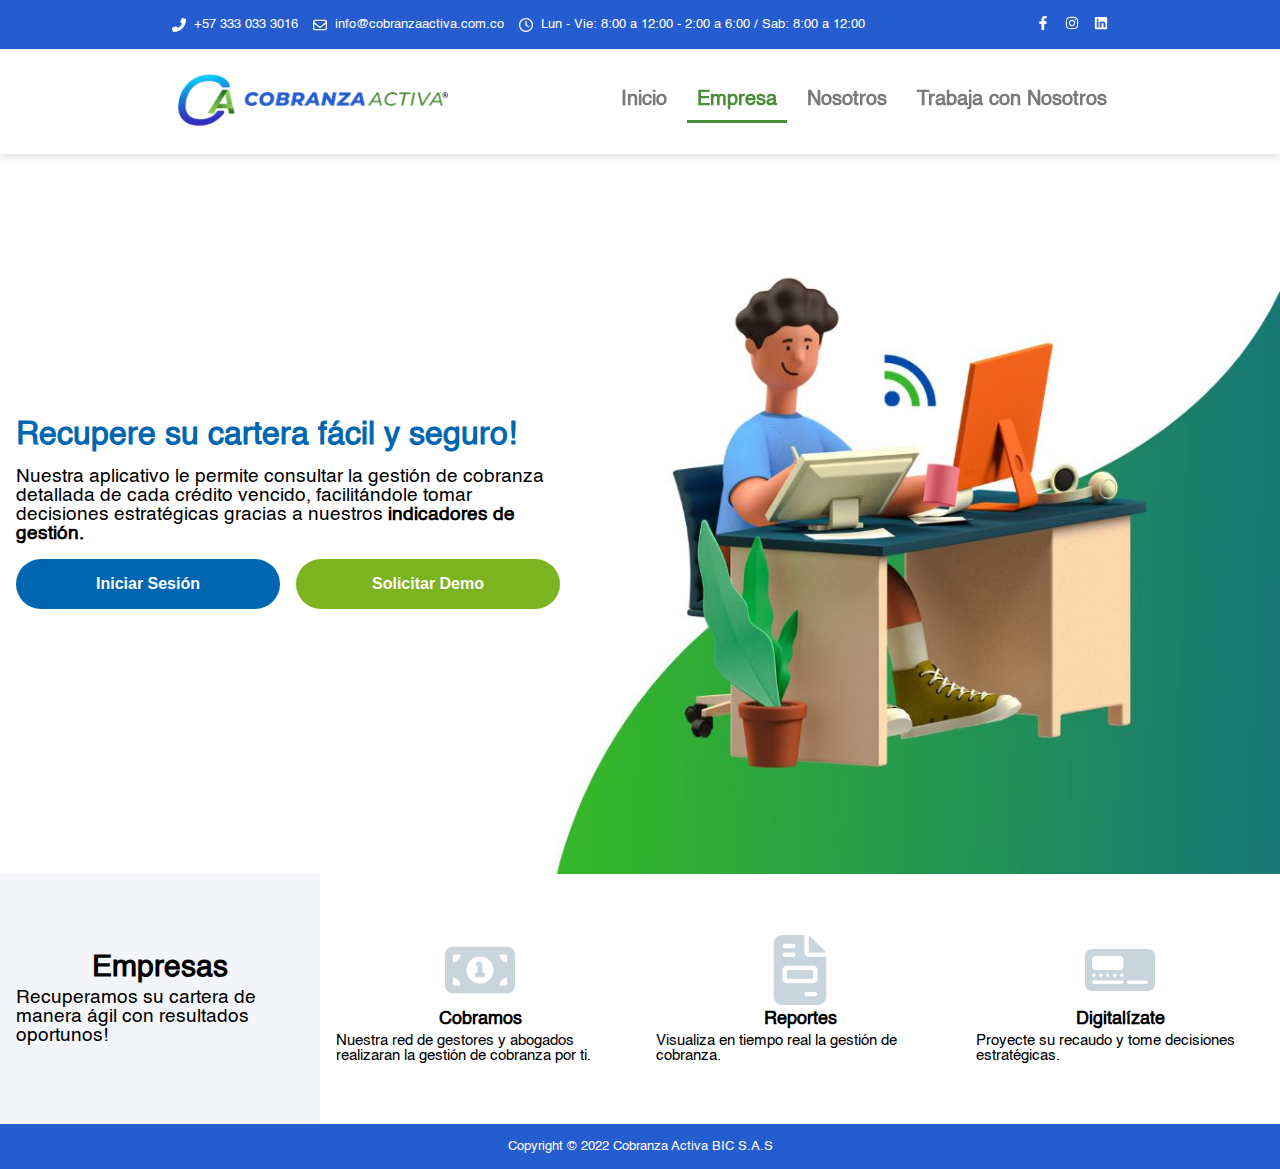
<file: empresa/index.html>
<!DOCTYPE html>
<html lang="en">
  <head>
    <meta charset="UTF-8" />
    <meta http-equiv="X-UA-Compatible" content="IE=edge" />
    <meta name="viewport" content="width=device-width, initial-scale=1.0" />
    <title>Empresa - Cobranza Activa</title>
    <link rel="shortcut icon" href="../imagenes/favicon.png" type="image/png" />
    <link rel="stylesheet" href="../global.css" />
    <link rel="stylesheet" href="style.css" />
  </head>
  <body>
    <header class="header">
      <div id="menu_info" class="header_info">
        <div class="header_contact">
          <a target="_blank" href="https://wa.me/+573330333016">
            <p>
              <svg
                xmlns="http://www.w3.org/2000/svg"
                viewBox="0 0 512 512"
                width="14px"
                height="14px"
                fill="#ffffff"
              >
                <path
                  d="M347.1 24.6c7.7-18.6 28-28.5 47.4-23.2l88 24C499.9 30.2 512 46 512 64c0 247.4-200.6 448-448 448c-18 0-33.8-12.1-38.6-29.5l-24-88c-5.3-19.4 4.6-39.7 23.2-47.4l96-40c16.3-6.8 35.2-2.1 46.3 11.6L207.3 368c70.4-33.3 127.4-90.3 160.7-160.7L318.7 167c-13.7-11.2-18.4-30-11.6-46.3l40-96z"
                />
              </svg>
              <span>+57 333 033 3016</span>
            </p>
          </a>
          <a target="_blank" href="mailto:info@cobranzaactiva.com.co">
            <p>
              <svg
                xmlns="http://www.w3.org/2000/svg"
                viewBox="0 0 512 512"
                width="14px"
                height="14px"
                fill="#ffffff"
              >
                <path
                  d="M0 128C0 92.65 28.65 64 64 64H448C483.3 64 512 92.65 512 128V384C512 419.3 483.3 448 448 448H64C28.65 448 0 419.3 0 384V128zM48 128V150.1L220.5 291.7C241.1 308.7 270.9 308.7 291.5 291.7L464 150.1V127.1C464 119.2 456.8 111.1 448 111.1H64C55.16 111.1 48 119.2 48 127.1L48 128zM48 212.2V384C48 392.8 55.16 400 64 400H448C456.8 400 464 392.8 464 384V212.2L322 328.8C283.6 360.3 228.4 360.3 189.1 328.8L48 212.2z"
                />
              </svg>
              <span>info@cobranzaactiva.com.co </span>
            </p>
          </a>
          <p>
            <svg
              xmlns="http://www.w3.org/2000/svg"
              viewBox="0 0 512 512"
              width="14px"
              height="14px"
              fill="#ffffff"
            >
              <path
                d="M232 120C232 106.7 242.7 96 256 96C269.3 96 280 106.7 280 120V243.2L365.3 300C376.3 307.4 379.3 322.3 371.1 333.3C364.6 344.3 349.7 347.3 338.7 339.1L242.7 275.1C236 271.5 232 264 232 255.1L232 120zM256 0C397.4 0 512 114.6 512 256C512 397.4 397.4 512 256 512C114.6 512 0 397.4 0 256C0 114.6 114.6 0 256 0zM48 256C48 370.9 141.1 464 256 464C370.9 464 464 370.9 464 256C464 141.1 370.9 48 256 48C141.1 48 48 141.1 48 256z"
              />
            </svg>
            <span>
              Lun - Vie: 8:00 a 12:00 - 2:00 a 6:00 / Sab: 8:00 a 12:00
            </span>
          </p>
        </div>
        <div class="header_social">
          <a target="_blank" href="https://www.facebook.com/cobranzaactiva">
            <svg
              xmlns="http://www.w3.org/2000/svg"
              viewBox="0 0 320 512 "
              width="14px"
              height="14px"
              fill="#ffffff"
            >
              <path
                d="M279.14 288l14.22-92.66h-88.91v-60.13c0-25.35 12.42-50.06 52.24-50.06h40.42V6.26S260.43 0 225.36 0c-73.22 0-121.08 44.38-121.08 124.72v70.62H22.89V288h81.39v224h100.17V288z"
              />
            </svg>
          </a>

          <a target="_blank" href="https://www.instagram.com/cobranzaactiva/">
            <svg
              xmlns="http://www.w3.org/2000/svg"
              viewBox="0 0 448 512"
              width="14px"
              height="14px"
              fill="#ffffff"
            >
              <path
                d="M224.1 141c-63.6 0-114.9 51.3-114.9 114.9s51.3 114.9 114.9 114.9S339 319.5 339 255.9 287.7 141 224.1 141zm0 189.6c-41.1 0-74.7-33.5-74.7-74.7s33.5-74.7 74.7-74.7 74.7 33.5 74.7 74.7-33.6 74.7-74.7 74.7zm146.4-194.3c0 14.9-12 26.8-26.8 26.8-14.9 0-26.8-12-26.8-26.8s12-26.8 26.8-26.8 26.8 12 26.8 26.8zm76.1 27.2c-1.7-35.9-9.9-67.7-36.2-93.9-26.2-26.2-58-34.4-93.9-36.2-37-2.1-147.9-2.1-184.9 0-35.8 1.7-67.6 9.9-93.9 36.1s-34.4 58-36.2 93.9c-2.1 37-2.1 147.9 0 184.9 1.7 35.9 9.9 67.7 36.2 93.9s58 34.4 93.9 36.2c37 2.1 147.9 2.1 184.9 0 35.9-1.7 67.7-9.9 93.9-36.2 26.2-26.2 34.4-58 36.2-93.9 2.1-37 2.1-147.8 0-184.8zM398.8 388c-7.8 19.6-22.9 34.7-42.6 42.6-29.5 11.7-99.5 9-132.1 9s-102.7 2.6-132.1-9c-19.6-7.8-34.7-22.9-42.6-42.6-11.7-29.5-9-99.5-9-132.1s-2.6-102.7 9-132.1c7.8-19.6 22.9-34.7 42.6-42.6 29.5-11.7 99.5-9 132.1-9s102.7-2.6 132.1 9c19.6 7.8 34.7 22.9 42.6 42.6 11.7 29.5 9 99.5 9 132.1s2.7 102.7-9 132.1z"
              />
            </svg>
          </a>
          <a
            target="_blank"
            href="https://www.linkedin.com/company/cobranzaactiva/about/"
          >
            <svg
              xmlns="http://www.w3.org/2000/svg"
              viewBox="0 0 448 512"
              width="14px"
              height="14px"
              fill="#ffffff"
            >
              <path
                d="M416 32H31.9C14.3 32 0 46.5 0 64.3v383.4C0 465.5 14.3 480 31.9 480H416c17.6 0 32-14.5 32-32.3V64.3c0-17.8-14.4-32.3-32-32.3zM135.4 416H69V202.2h66.5V416zm-33.2-243c-21.3 0-38.5-17.3-38.5-38.5S80.9 96 102.2 96c21.2 0 38.5 17.3 38.5 38.5 0 21.3-17.2 38.5-38.5 38.5zm282.1 243h-66.4V312c0-24.8-.5-56.7-34.5-56.7-34.6 0-39.9 27-39.9 54.9V416h-66.4V202.2h63.7v29.2h.9c8.9-16.8 30.6-34.5 62.9-34.5 67.2 0 79.7 44.3 79.7 101.9V416z"
              />
            </svg>
          </a>
        </div>
      </div>
      <!-- barra de navegacion  -->
      <nav class="header_nav">
        <a href="">
          <img src="../imagenes/logoca.png" alt="logo" width="300px" />
        </a>
        <ul id="menu">
          <a href="/">
            <li>Inicio</li>
          </a>

          <li class="active_link">Empresa</li>

          <a href="/nosotros/">
            <li>Nosotros</li>
          </a>

          <a href="/trabaja-con-nosotros/">
            <li>Trabaja con Nosotros</li>
          </a>
        </ul>
        <button onclick="handleMenu()" class="header_menu_btn">
          <svg
            xmlns="http://www.w3.org/2000/svg"
            viewBox="0 0 448 512"
            width="20px"
          >
            <path
              d="M0 96C0 78.3 14.3 64 32 64H416c17.7 0 32 14.3 32 32s-14.3 32-32 32H32C14.3 128 0 113.7 0 96zM0 256c0-17.7 14.3-32 32-32H416c17.7 0 32 14.3 32 32s-14.3 32-32 32H32c-17.7 0-32-14.3-32-32zM448 416c0 17.7-14.3 32-32 32H32c-17.7 0-32-14.3-32-32s14.3-32 32-32H416c17.7 0 32 14.3 32 32z"
            />
          </svg>
        </button>
      </nav>
    </header>
    <main class="main">
      <section class="empresas-banner">
        <div>
          <h1>Recupere su cartera fácil y seguro!</h1>
          <p>
            Nuestra aplicativo le permite consultar la gestión de cobranza
            detallada de cada crédito vencido, facilitándole tomar decisiones
            estratégicas gracias a nuestros <b>indicadores de gestión.</b>
          </p>
          <div class="buttons-group">
            <a href="https://cobranzaactiva-app.vercel.app/">
              <button>Iniciar Sesión</button>
            </a>
            <a
              href="https://calendly.com/cobranza-activa/servicios-de-cobranza-activa"
            >
              <button>Solicitar Demo</button>
            </a>
          </div>
        </div>
        <img src="/imagenes/empresas-image.jpeg" alt="" />
      </section>
      <section class="empresas-content">
        <div>
          <h2>Empresas</h2>
          <p>Recuperamos su cartera de manera ágil con resultados oportunos!</p>
        </div>
        <div>
          <svg xmlns="http://www.w3.org/2000/svg" viewBox="0 0 576 512">
            <path
              d="M64 64C28.7 64 0 92.7 0 128V384c0 35.3 28.7 64 64 64H512c35.3 0 64-28.7 64-64V128c0-35.3-28.7-64-64-64H64zm64 320H64V320c35.3 0 64 28.7 64 64zM64 192V128h64c0 35.3-28.7 64-64 64zM448 384c0-35.3 28.7-64 64-64v64H448zm64-192c-35.3 0-64-28.7-64-64h64v64zM400 256c0 61.9-50.1 112-112 112s-112-50.1-112-112s50.1-112 112-112s112 50.1 112 112zM252 208c0 9.7 6.9 17.7 16 19.6V276h-4c-11 0-20 9-20 20s9 20 20 20h24 24c11 0 20-9 20-20s-9-20-20-20h-4V208c0-11-9-20-20-20H272c-11 0-20 9-20 20z"
            />
          </svg>
          <h3>Cobramos</h3>
          <p>
            Nuestra red de gestores y abogados realizaran la gestión de cobranza
            por ti.
          </p>
        </div>
        <div>
          <svg xmlns="http://www.w3.org/2000/svg" viewBox="0 0 384 512">
            <path
              d="M64 0C28.7 0 0 28.7 0 64V448c0 35.3 28.7 64 64 64H320c35.3 0 64-28.7 64-64V160H256c-17.7 0-32-14.3-32-32V0H64zM256 0V128H384L256 0zM80 64h64c8.8 0 16 7.2 16 16s-7.2 16-16 16H80c-8.8 0-16-7.2-16-16s7.2-16 16-16zm0 64h64c8.8 0 16 7.2 16 16s-7.2 16-16 16H80c-8.8 0-16-7.2-16-16s7.2-16 16-16zm16 96H288c17.7 0 32 14.3 32 32v64c0 17.7-14.3 32-32 32H96c-17.7 0-32-14.3-32-32V256c0-17.7 14.3-32 32-32zm0 32v64H288V256H96zM240 416h64c8.8 0 16 7.2 16 16s-7.2 16-16 16H240c-8.8 0-16-7.2-16-16s7.2-16 16-16z"
            />
          </svg>
          <h3>Reportes</h3>
          <p>Visualiza en tiempo real la gestión de cobranza.</p>
        </div>
        <div>
          <svg xmlns="http://www.w3.org/2000/svg" viewBox="0 0 640 512">
            <path
              d="M64 64C28.7 64 0 92.7 0 128V384c0 35.3 28.7 64 64 64H576c35.3 0 64-28.7 64-64V128c0-35.3-28.7-64-64-64H64zm32 64H320c17.7 0 32 14.3 32 32v64c0 17.7-14.3 32-32 32H96c-17.7 0-32-14.3-32-32V160c0-17.7 14.3-32 32-32zM64 368c0-8.8 7.2-16 16-16H336c8.8 0 16 7.2 16 16s-7.2 16-16 16H80c-8.8 0-16-7.2-16-16zm320 0c0-8.8 7.2-16 16-16H560c8.8 0 16 7.2 16 16s-7.2 16-16 16H400c-8.8 0-16-7.2-16-16zM80 320c-8.8 0-16-7.2-16-16s7.2-16 16-16s16 7.2 16 16s-7.2 16-16 16zm80-16c0 8.8-7.2 16-16 16s-16-7.2-16-16s7.2-16 16-16s16 7.2 16 16zm48 16c-8.8 0-16-7.2-16-16s7.2-16 16-16s16 7.2 16 16s-7.2 16-16 16zm80-16c0 8.8-7.2 16-16 16s-16-7.2-16-16s7.2-16 16-16s16 7.2 16 16zm48 16c-8.8 0-16-7.2-16-16s7.2-16 16-16s16 7.2 16 16s-7.2 16-16 16z"
            />
          </svg>
          <h3>Digitalízate</h3>
          <p>Proyecte su recaudo y tome decisiones estratégicas.</p>
        </div>
      </section>
    </main>
    <footer class="footer">
      <p>Copyright © 2022 Cobranza Activa BIC S.A.S</p>
    </footer>

    <script src="../global.js"></script>
  </body>
</html>
</file>
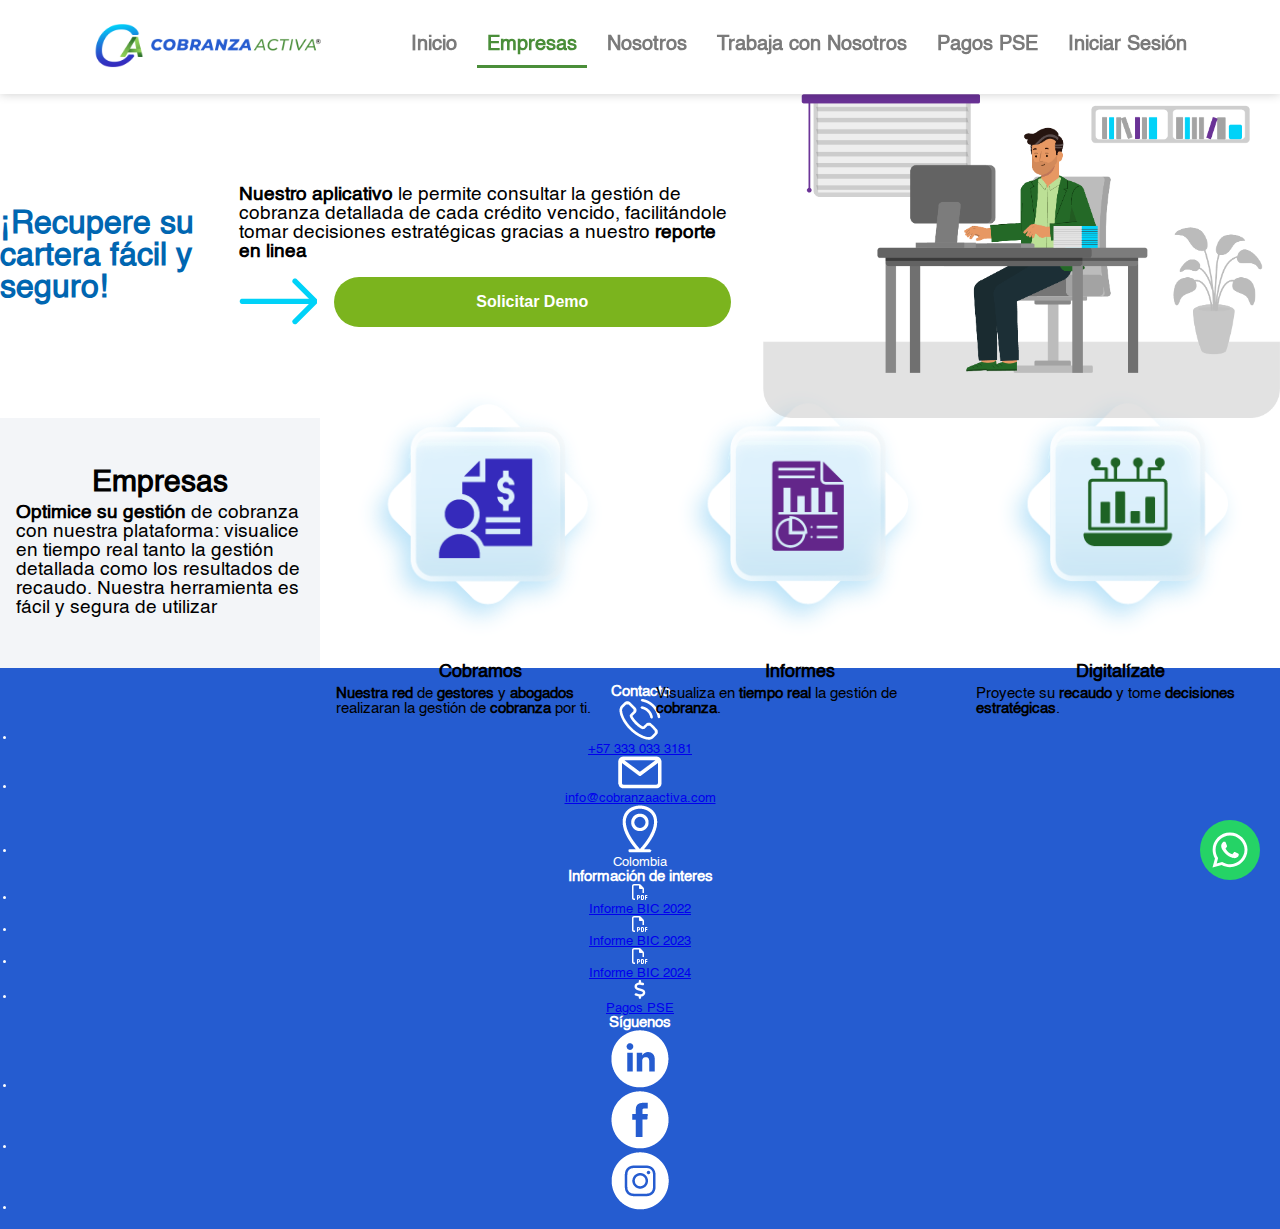
<file: empresas/index.html>
<!DOCTYPE html>
<html lang="en">
  <head>
    <meta charset="UTF-8" />
    <meta http-equiv="X-UA-Compatible" content="IE=edge" />
    <meta name="viewport" content="width=device-width, initial-scale=1.0" />
    <title>Empresas - Cobranza Activa</title>
    <meta
      name="description"
      content="Cobranza Activa se convierte en la respuesta que necesitan las Mipymes en Colombia, gestor que brinda a cada empresa la oportunidad de provisionar menos"
    />
    <meta
      property="og:image"
      content="https://www.cobranzaactiva.com/imagenes/logo.png"
    />
    <meta
      property="og:image:secure_url"
      content="https://www.cobranzaactiva.com/imagenes/logo.png"
    />
    <meta name="keywords" content="cobranza, cartera, cobrar" />
    <meta name="author" content="Cobranza Activa" />
    <meta name="copyright" content="Cobranza Activa" />
    <meta name="robots" content="index" />
    <meta name="robots" content="follow" />
    <meta name="googlebot" content="index" />
    <link
      rel="shortcut icon"
      href="https://www.cobranzaactiva.com/imagenes/favicon.png"
      type="image/png"
    />
    <link rel="stylesheet" href="../global.css" />
    <link rel="stylesheet" href="style.css" />

    <!-- Google tag (gtag.js) -->
    <script
      async
      src="https://www.googletagmanager.com/gtag/js?id=AW-11016912602"
    ></script>
    <script>
      window.dataLayer = window.dataLayer || []
      function gtag() {
        dataLayer.push(arguments)
      }
      gtag("js", new Date())
      gtag("config", "AW-11016912602")
    </script>

    <!-- Event snippet for Suscribirse conversion page -->
    <script>
      gtag("event", "conversion", {
        send_to: "AW-11016912602/gXl7CMavjYQYENr9ooUp",
      })
    </script>

    <script
      async
      custom-element="amp-analytics"
      src="https://cdn.ampproject.org/v0/amp-analytics-0.1.js"
    ></script>
  </head>
  <body>
    <header class="header">
      <div onclick="handleMenu()" class="header_overlay"></div>
      <nav class="header_nav">
        <a href="/">
          <img src="../imagenes/logoca.png" alt="logo" width="250px" />
        </a>
        <ul id="menu">
          <a href="/">
            <li>Inicio</li>
          </a>

          <li class="active_link">Empresas</li>

          <!-- <a href="deudores/">
            <li>Deudores</li>
          </a> -->

          <a href="/nosotros/">
            <li>Nosotros</li>
          </a>

          <a href="/trabaja-con-nosotros/">
            <li>Trabaja con Nosotros</li>
          </a>

          <a
            target="_blank"
            href="https://portalpagos.davivienda.com/#/comercio/7132/COBRANZA%20ACTIVA%20SAS"
          >
            <li>Pagos PSE</li>
          </a>

          <a
            class="login_btn"
            target="_blank"
            href="https://app.cobranzaactiva.com/"
          >
            <li>Iniciar Sesión</li>
          </a>
        </ul>
        <button onclick="handleMenu()" class="header_menu_btn">
          <div></div>
          <div></div>
          <div></div>
        </button>
      </nav>
    </header>
    <main class="main">
      <section class="image-with-description">
        <h1>¡Recupere su cartera fácil y seguro!</h1>
        <div>
          <p>
            <b>Nuestro aplicativo</b> le permite consultar la gestión de
            cobranza detallada de cada <span>crédito vencido,</span>
            facilitándole tomar decisiones estratégicas gracias a nuestro
            <b> reporte en linea</b>
          </p>
          <div class="buttons-group">
            <img src="../imagenes/2. Flecha Azul.png" alt="" />
            <a
              href="https://calendly.com/cobranza-activa/servicios-de-cobranza-activa"
            >
              <button>Solicitar Demo</button>
            </a>
          </div>
        </div>
        <div>
          <img src="../imagenes/1. Personaje Corporativo.png" alt="" />
        </div>
      </section>

      <section class="icons-boxes-blue">
        <div class="icons-boxes">
          <div class="empresas">
            <h2>Empresas</h2>
            <p>
              <b>Optimice su gestión</b> de cobranza con nuestra plataforma:
              visualice en tiempo real tanto la gestión detallada como los
              resultados de recaudo. Nuestra herramienta es fácil y segura de
              utilizar
            </p>
          </div>
          <div class="cobramos_div">
            <img src="../imagenes/3. Cobramos.png" alt="" />
            <h3>Cobramos</h3>
            <p class="center">
              <b>Nuestra red</b> de <b>gestores</b> y <b>abogados</b> realizaran
              la gestión de <b>cobranza</b> por ti.
            </p>
          </div>
          <div class="informes-div">
            <img src="../imagenes/4. Informes.png" alt="" />
            <h3>Informes</h3>
            <p class="center">
              Visualiza en <b>tiempo real</b> la gestión de <b>cobranza</b>.
            </p>
          </div>
          <div class="digitalizate-div">
            <img src="../imagenes/5. Digitalízate.png" alt="" />
            <h3>Digitalízate</h3>
            <p class="center">
              Proyecte su <b>recaudo</b> y tome <b>decisiones estratégicas</b>.
            </p>
          </div>
        </div>
      </section>

      <div class="modal">
        <div class="modal_background" onclick="closeModal()"></div>
        <div class="modal_content">
          <button class="modal_close" onclick="closeModal()">
            <svg
              width="15px"
              xmlns="http://www.w3.org/2000/svg"
              viewBox="0 0 320 512"
            >
              <path
                d="M310.6 150.6c12.5-12.5 12.5-32.8 0-45.3s-32.8-12.5-45.3 0L160 210.7 54.6 105.4c-12.5-12.5-32.8-12.5-45.3 0s-12.5 32.8 0 45.3L114.7 256 9.4 361.4c-12.5 12.5-12.5 32.8 0 45.3s32.8 12.5 45.3 0L160 301.3 265.4 406.6c12.5 12.5 32.8 12.5 45.3 0s12.5-32.8 0-45.3L205.3 256 310.6 150.6z"
              />
            </svg>
          </button>
          <a
            href="https://calendly.com/cobranza-activa/servicios-de-cobranza-activa?month=2022-11"
            target="_blank"
            class="modal_link"
          >
            <img class="modal_img" src="/imagenes/modal-image.jpeg" alt="" />
          </a>
        </div>
      </div>

      <a href="https://wa.me/+573134123254" target="_blank">
        <div class="whatsapp">
          <svg
            fill="#ffffff"
            width="40px"
            height="40px"
            xmlns="http://www.w3.org/2000/svg"
            viewBox="0 0 448 512"
          >
            <path
              d="M380.9 97.1C339 55.1 283.2 32 223.9 32c-122.4 0-222 99.6-222 222 0 39.1 10.2 77.3 29.6 111L0 480l117.7-30.9c32.4 17.7 68.9 27 106.1 27h.1c122.3 0 224.1-99.6 224.1-222 0-59.3-25.2-115-67.1-157zm-157 341.6c-33.2 0-65.7-8.9-94-25.7l-6.7-4-69.8 18.3L72 359.2l-4.4-7c-18.5-29.4-28.2-63.3-28.2-98.2 0-101.7 82.8-184.5 184.6-184.5 49.3 0 95.6 19.2 130.4 54.1 34.8 34.9 56.2 81.2 56.1 130.5 0 101.8-84.9 184.6-186.6 184.6zm101.2-138.2c-5.5-2.8-32.8-16.2-37.9-18-5.1-1.9-8.8-2.8-12.5 2.8-3.7 5.6-14.3 18-17.6 21.8-3.2 3.7-6.5 4.2-12 1.4-32.6-16.3-54-29.1-75.5-66-5.7-9.8 5.7-9.1 16.3-30.3 1.8-3.7.9-6.9-.5-9.7-1.4-2.8-12.5-30.1-17.1-41.2-4.5-10.8-9.1-9.3-12.5-9.5-3.2-.2-6.9-.2-10.6-.2-3.7 0-9.7 1.4-14.8 6.9-5.1 5.6-19.4 19-19.4 46.3 0 27.3 19.9 53.7 22.6 57.4 2.8 3.7 39.1 59.7 94.8 83.8 35.2 15.2 49 16.5 66.6 13.9 10.7-1.6 32.8-13.4 37.4-26.4 4.6-13 4.6-24.1 3.2-26.4-1.3-2.5-5-3.9-10.5-6.6z"
            />
          </svg>
        </div>
      </a>
    </main>
    <footer class="footer">
      <div>
        <h3 class="footer-list_tittle">Contacto</h3>
        <ul class="footer-list">
          <li class="footer-list_item">
            <a target="_blank" href="https://wa.me/+573134123254">
              <img src="../iconos/Celular.png" alt="celular" />
              <p>+57 333 033 3181</p>
            </a>
          </li>
          <li class="footer-list_item">
            <a href="mailto:info@cobranzaactiva.com">
              <img src="../iconos/Mensaje.png" alt="mensaje" />
              <p>info@cobranzaactiva.com</p>
            </a>
          </li>
          <li class="footer-list_item">
            <img src="../iconos/Ubicación.png" alt="ubicacion" />
            <p>Colombia</p>
          </li>
        </ul>
      </div>
      <div>
        <h3 class="footer-list_tittle">Información de interes</h3>
        <ul class="footer-list">
          <li class="footer-list_item">
            <a
              target="_blank"
              href="../documents/Cobranza_Activa_Informe_BIC.pdf"
            >
              <svg
                fill="#ffffff"
                width="16px"
                xmlns="http://www.w3.org/2000/svg"
                viewBox="0 0 512 512"
              >
                <path
                  d="M64 464H96v48H64c-35.3 0-64-28.7-64-64V64C0 28.7 28.7 0 64 0H229.5c17 0 33.3 6.7 45.3 18.7l90.5 90.5c12 12 18.7 28.3 18.7 45.3V288H336V160H256c-17.7 0-32-14.3-32-32V48H64c-8.8 0-16 7.2-16 16V448c0 8.8 7.2 16 16 16zM176 352h32c30.9 0 56 25.1 56 56s-25.1 56-56 56H192v32c0 8.8-7.2 16-16 16s-16-7.2-16-16V448 368c0-8.8 7.2-16 16-16zm32 80c13.3 0 24-10.7 24-24s-10.7-24-24-24H192v48h16zm96-80h32c26.5 0 48 21.5 48 48v64c0 26.5-21.5 48-48 48H304c-8.8 0-16-7.2-16-16V368c0-8.8 7.2-16 16-16zm32 128c8.8 0 16-7.2 16-16V400c0-8.8-7.2-16-16-16H320v96h16zm80-112c0-8.8 7.2-16 16-16h48c8.8 0 16 7.2 16 16s-7.2 16-16 16H448v32h32c8.8 0 16 7.2 16 16s-7.2 16-16 16H448v48c0 8.8-7.2 16-16 16s-16-7.2-16-16V432 368z"
                />
              </svg>
              <p>Informe BIC 2022</p>
            </a>
          </li>
          <li class="footer-list_item">
            <a
              target="_blank"
              href="./documents/Cobranza Activa_Informe_BIC_2023.pdf"
            >
              <svg
                fill="#ffffff"
                width="16px"
                xmlns="http://www.w3.org/2000/svg"
                viewBox="0 0 512 512"
              >
                <path
                  d="M64 464H96v48H64c-35.3 0-64-28.7-64-64V64C0 28.7 28.7 0 64 0H229.5c17 0 33.3 6.7 45.3 18.7l90.5 90.5c12 12 18.7 28.3 18.7 45.3V288H336V160H256c-17.7 0-32-14.3-32-32V48H64c-8.8 0-16 7.2-16 16V448c0 8.8 7.2 16 16 16zM176 352h32c30.9 0 56 25.1 56 56s-25.1 56-56 56H192v32c0 8.8-7.2 16-16 16s-16-7.2-16-16V448 368c0-8.8 7.2-16 16-16zm32 80c13.3 0 24-10.7 24-24s-10.7-24-24-24H192v48h16zm96-80h32c26.5 0 48 21.5 48 48v64c0 26.5-21.5 48-48 48H304c-8.8 0-16-7.2-16-16V368c0-8.8 7.2-16 16-16zm32 128c8.8 0 16-7.2 16-16V400c0-8.8-7.2-16-16-16H320v96h16zm80-112c0-8.8 7.2-16 16-16h48c8.8 0 16 7.2 16 16s-7.2 16-16 16H448v32h32c8.8 0 16 7.2 16 16s-7.2 16-16 16H448v48c0 8.8-7.2 16-16 16s-16-7.2-16-16V432 368z"
                />
              </svg>
              <p>Informe BIC 2023</p>
            </a>
          </li>
          <li class="footer-list_item">
            <a
              target="_blank"
              href="./documents/Cobranza Activa_Informe BIC 2025_v1.pdf"
            >
              <svg
                fill="#ffffff"
                width="16px"
                xmlns="http://www.w3.org/2000/svg"
                viewBox="0 0 512 512"
              >
                <path
                  d="M64 464H96v48H64c-35.3 0-64-28.7-64-64V64C0 28.7 28.7 0 64 0H229.5c17 0 33.3 6.7 45.3 18.7l90.5 90.5c12 12 18.7 28.3 18.7 45.3V288H336V160H256c-17.7 0-32-14.3-32-32V48H64c-8.8 0-16 7.2-16 16V448c0 8.8 7.2 16 16 16zM176 352h32c30.9 0 56 25.1 56 56s-25.1 56-56 56H192v32c0 8.8-7.2 16-16 16s-16-7.2-16-16V448 368c0-8.8 7.2-16 16-16zm32 80c13.3 0 24-10.7 24-24s-10.7-24-24-24H192v48h16zm96-80h32c26.5 0 48 21.5 48 48v64c0 26.5-21.5 48-48 48H304c-8.8 0-16-7.2-16-16V368c0-8.8 7.2-16 16-16zm32 128c8.8 0 16-7.2 16-16V400c0-8.8-7.2-16-16-16H320v96h16zm80-112c0-8.8 7.2-16 16-16h48c8.8 0 16 7.2 16 16s-7.2 16-16 16H448v32h32c8.8 0 16 7.2 16 16s-7.2 16-16 16H448v48c0 8.8-7.2 16-16 16s-16-7.2-16-16V432 368z"
                />
              </svg>
              <p>Informe BIC 2024</p> 
            </a>
          </li>
          <li class="footer-list_item">
            <a
              target="_blank"
              href="https://portalpagos.davivienda.com/#/comercio/7132/COBRANZA%20ACTIVA%20SAS"
            >
              <svg
                xmlns="http://www.w3.org/2000/svg"
                height="19px"
                fill="#ffffff"
                viewBox="0 0 320 512"
              >
                <path
                  d="M160 0c17.7 0 32 14.3 32 32V67.7c1.6 .2 3.1 .4 4.7 .7c.4 .1 .7 .1 1.1 .2l48 8.8c17.4 3.2 28.9 19.9 25.7 37.2s-19.9 28.9-37.2 25.7l-47.5-8.7c-31.3-4.6-58.9-1.5-78.3 6.2s-27.2 18.3-29 28.1c-2 10.7-.5 16.7 1.2 20.4c1.8 3.9 5.5 8.3 12.8 13.2c16.3 10.7 41.3 17.7 73.7 26.3l2.9 .8c28.6 7.6 63.6 16.8 89.6 33.8c14.2 9.3 27.6 21.9 35.9 39.5c8.5 17.9 10.3 37.9 6.4 59.2c-6.9 38-33.1 63.4-65.6 76.7c-13.7 5.6-28.6 9.2-44.4 11V480c0 17.7-14.3 32-32 32s-32-14.3-32-32V445.1c-.4-.1-.9-.1-1.3-.2l-.2 0 0 0c-24.4-3.8-64.5-14.3-91.5-26.3c-16.1-7.2-23.4-26.1-16.2-42.2s26.1-23.4 42.2-16.2c20.9 9.3 55.3 18.5 75.2 21.6c31.9 4.7 58.2 2 76-5.3c16.9-6.9 24.6-16.9 26.8-28.9c1.9-10.6 .4-16.7-1.3-20.4c-1.9-4-5.6-8.4-13-13.3c-16.4-10.7-41.5-17.7-74-26.3l-2.8-.7 0 0C119.4 279.3 84.4 270 58.4 253c-14.2-9.3-27.5-22-35.8-39.6c-8.4-17.9-10.1-37.9-6.1-59.2C23.7 116 52.3 91.2 84.8 78.3c13.3-5.3 27.9-8.9 43.2-11V32c0-17.7 14.3-32 32-32z"
                />
              </svg>
              <p>Pagos PSE</p>
            </a>
          </li>
        </ul>
      </div>
      <!-- <div>
        <h3 class="informacion">Informacion Legal</h3>
        <ul class="footer-list">
          <li class="footer-list_item">
            <a target="_blank" href="">
              <p>Terminos y Condiciones</p>
            </a>
          </li>
          <li class="footer-list_item">
            <a target="_blank" href=""><p>Politicas de Privacidad</p></a>
          </li>
        </ul>
      </div> -->
      <div>
        <h3>Síguenos</h3>
        <ul class="siguenos footer-list">
          <li>
            <a
              target="_blank"
              href="https://www.linkedin.com/company/cobranzaactiva/about/"
            >
              <img src="../iconos/LinkedIn.png" alt="" />
            </a>
          </li>
          <li>
            <a target="_blank" href="https://www.facebook.com/cobranzaactiva">
              <img src="../iconos/Facebook.png" alt="" />
            </a>
          </li>
          <li>
            <a
              target="_blank"
              href="https://www.instagram.com/cobranza_activa/"
            >
              <img src="../iconos/Instagram.png" alt="" />
            </a>
          </li>
        </ul>
      </div>
    </footer>
    <!-- Google tag (gtag.js) -->
    <amp-analytics type="gtag" data-credentials="include">
      <script type="application/json">
        {
          "vars": {
            "gtag_id": "AW-11016912602",
            "config": { "AW-11016912602": { "groups": "default" } }
          },
          "triggers": {
            "C_hnm2Vmhbl1c": {
              "on": "visible",
              "vars": {
                "event_name": "conversion",
                "send_to": ["AW-11016912602/gXl7CMavjYQYENr9ooUp"]
              }
            }
          }
        }
      </script>
    </amp-analytics>

    <script src="../global.js"></script>
  </body>
</html>
</file>
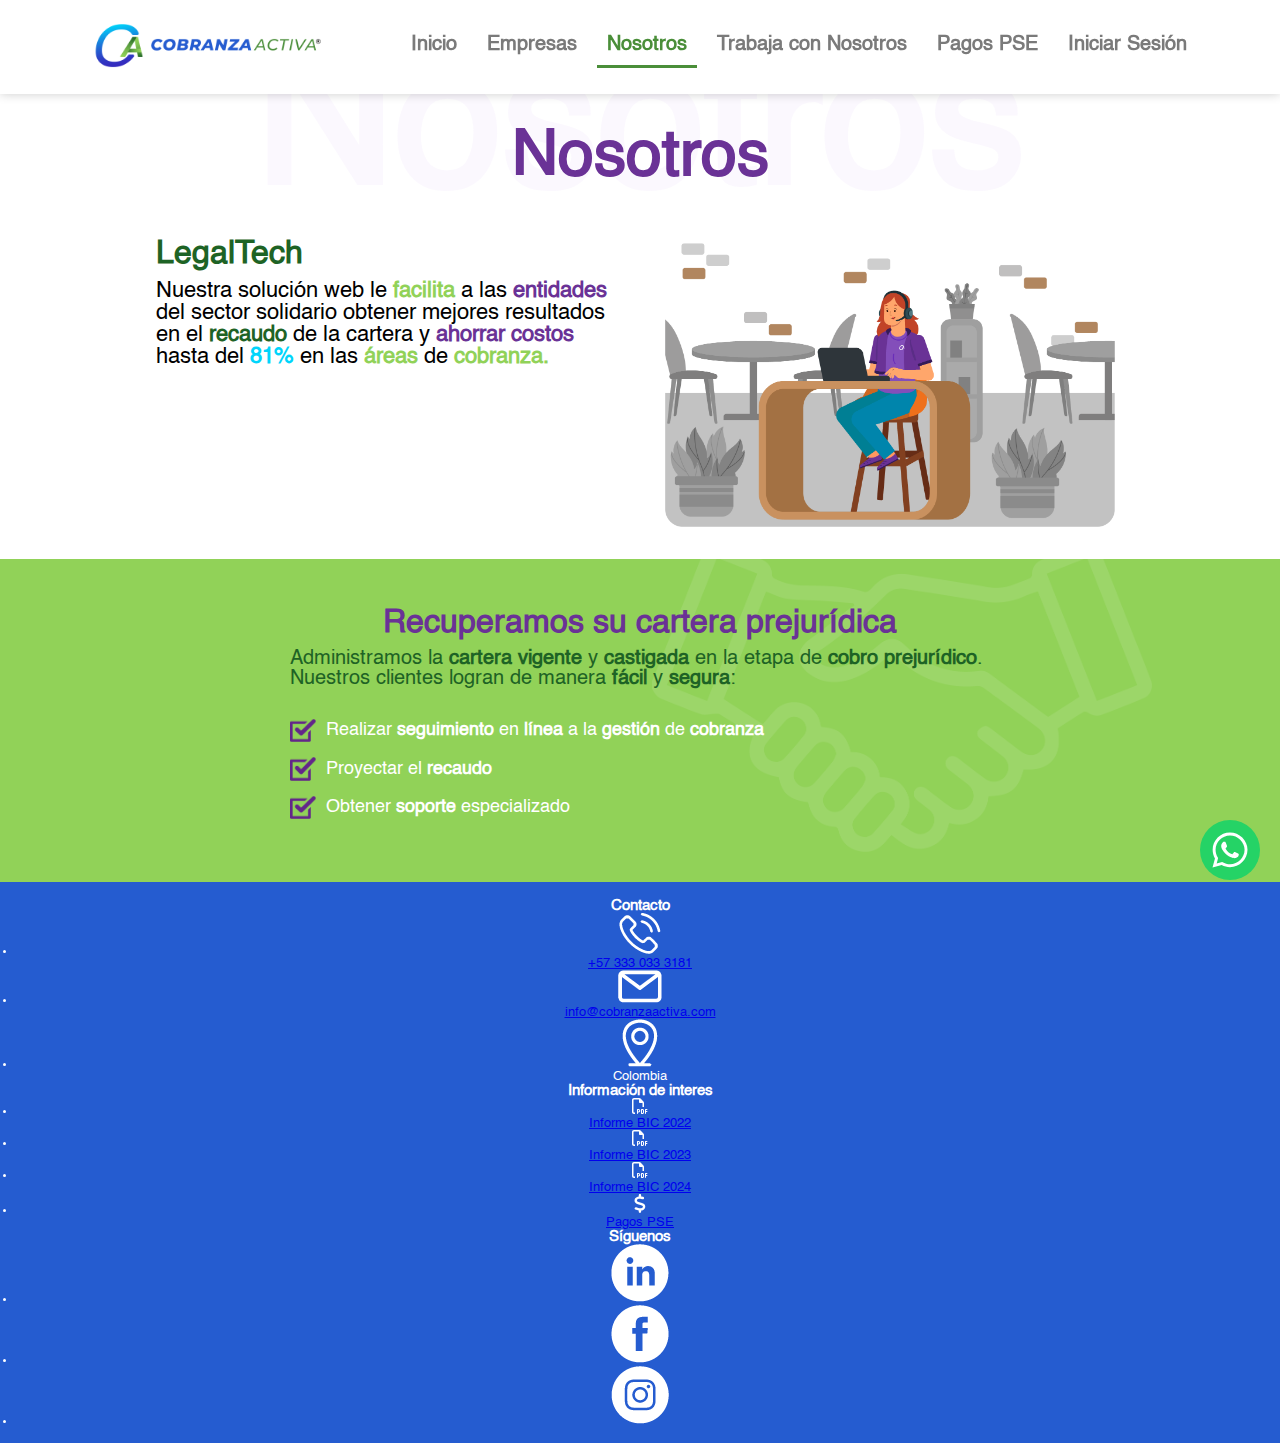
<file: nosotros/index.html>
<!DOCTYPE html>
<html lang="en">
  <head>
    <meta charset="UTF-8" />
    <meta http-equiv="X-UA-Compatible" content="IE=edge" />
    <meta name="viewport" content="width=device-width, initial-scale=1.0" />
    <title>Nosotros - Cobranza Activa</title>
    <meta
      name="description"
      content="Cobranza Activa se convierte en la respuesta que necesitan las Mipymes en Colombia, gestor que brinda a cada empresa la oportunidad de provisionar menos"
    />
    <meta
      property="og:image"
      content="https://www.cobranzaactiva.com/imagenes/logo.png"
    />
    <meta
      property="og:image:secure_url"
      content="https://www.cobranzaactiva.com/imagenes/logo.png"
    />
    <meta name="keywords" content="cobranza, cartera, cobrar" />
    <meta name="author" content="Cobranza Activa" />
    <meta name="copyright" content="Cobranza Activa" />
    <meta name="robots" content="index" />
    <meta name="robots" content="follow" />
    <meta name="googlebot" content="index" />
    <link
      rel="shortcut icon"
      href="https://www.cobranzaactiva.com/imagenes/favicon.png"
      type="image/png"
    />
    <link rel="stylesheet" href="../global.css" />
    <link rel="stylesheet" href="./style.css" />

    <!-- Google tag (gtag.js) -->
    <script
      async
      src="https://www.googletagmanager.com/gtag/js?id=AW-11016912602"
    ></script>
    <script>
      window.dataLayer = window.dataLayer || []
      function gtag() {
        dataLayer.push(arguments)
      }
      gtag("js", new Date())
      gtag("config", "AW-11016912602")
    </script>

    <!-- Event snippet for Suscribirse conversion page -->
    <script>
      gtag("event", "conversion", {
        send_to: "AW-11016912602/gXl7CMavjYQYENr9ooUp",
      })
    </script>

    <script
      async
      custom-element="amp-analytics"
      src="https://cdn.ampproject.org/v0/amp-analytics-0.1.js"
    ></script>
  </head>
  <body>
    <header class="header">
      <div onclick="handleMenu()" class="header_overlay"></div>
      <nav class="header_nav">
        <a href="/">
          <img src="../imagenes/logoca.png" alt="logo" width="250px" />
        </a>
        <ul id="menu">
          <a href="/">
            <li>Inicio</li>
          </a>

          <a href="/empresas/">
            <li>Empresas</li>
          </a>

          <!-- <a href="deudores/">
            <li>Deudores</li>
          </a> -->

          <li class="active_link">Nosotros</li>

          <a href="/trabaja-con-nosotros/">
            <li>Trabaja con Nosotros</li>
          </a>

          <a
            target="_blank"
            href="https://portalpagos.davivienda.com/#/comercio/7132/COBRANZA%20ACTIVA%20SAS"
          >
            <li>Pagos PSE</li>
          </a>

          <a
            class="login_btn"
            target="_blank"
            href="https://app.cobranzaactiva.com/"
          >
            <li>Iniciar Sesión</li>
          </a>
        </ul>
        <button onclick="handleMenu()" class="header_menu_btn">
          <div></div>
          <div></div>
          <div></div>
        </button>
      </nav>
    </header>

    <main class="main">
      <section class="nosotros_section">
        <h1>Nosotros</h1>
        <div class="content">
          <div>
            <h3>LegalTech</h3>
          </div>
          <p>
            Nuestra solución web le <b class="b-green">facilita</b> a las
            <b class="b-purple">entidades</b> del sector solidario obtener
            mejores resultados en el <b class="b-dark_green">recaudo</b> de la
            cartera y <b class="b-purple">ahorrar costos</b> hasta del
            <b class="b-blue">81% </b> en las <b class="b-green"> áreas</b> de
            <b class="b-green">cobranza.</b>
          </p>
        </div>
        <div class="content_img">
          <img
            class="img"
            src="../imagenes/Personaje Agentive Mujer.png"
            alt="imagen"
          />
        </div>
      </section>
      <section class="prejuridico_juridico">
        <img src="../imagenes/Ícono manos 2.png" alt="" />
        <h1>Recuperamos su cartera prejurídica</h1>
        <p>
          Administramos la <b>cartera vigente</b> y <b>castigada</b> en la etapa
          de <b>cobro prejurídico</b>. Nuestros clientes logran de manera
          <b>fácil</b> y <b>segura</b>:
        </p>
        <ul>
          <li>
            <img class="img-chek" src="../imagenes/Check.png" alt="" />
            <span
              >Realizar <b>seguimiento</b> en <b>línea </b> a la
              <b>gestión</b> de <b>cobranza</b></span
            >
          </li>
          <li>
            <img class="img-chek" src="../imagenes/Check.png" alt="" />
            <span>Proyectar el <b>recaudo</b></span>
          </li>
          <li>
            <img class="img-chek" src="../imagenes/Check.png" alt="" />
            <span>Obtener <b>soporte </b> especializado</span>
          </li>
        </ul>
      </section>

      <div class="modal">
        <div class="modal_background" onclick="closeModal()"></div>
        <div class="modal_content">
          <button class="modal_close" onclick="closeModal()">
            <svg
              width="15px"
              xmlns="http://www.w3.org/2000/svg"
              viewBox="0 0 320 512"
            >
              <path
                d="M310.6 150.6c12.5-12.5 12.5-32.8 0-45.3s-32.8-12.5-45.3 0L160 210.7 54.6 105.4c-12.5-12.5-32.8-12.5-45.3 0s-12.5 32.8 0 45.3L114.7 256 9.4 361.4c-12.5 12.5-12.5 32.8 0 45.3s32.8 12.5 45.3 0L160 301.3 265.4 406.6c12.5 12.5 32.8 12.5 45.3 0s12.5-32.8 0-45.3L205.3 256 310.6 150.6z"
              />
            </svg>
          </button>
          <a
            href="https://calendly.com/cobranza-activa/servicios-de-cobranza-activa?month=2022-11"
            target="_blank"
            class="modal_link"
          >
            <img class="modal_img" src="/imagenes/modal-image.jpeg" alt="" />
          </a>
        </div>
      </div>

      <a href="https://wa.me/+573134123254" target="_blank">
        <div class="whatsapp">
          <svg
            fill="#ffffff"
            width="40px"
            height="40px"
            xmlns="http://www.w3.org/2000/svg"
            viewBox="0 0 448 512"
          >
            <path
              d="M380.9 97.1C339 55.1 283.2 32 223.9 32c-122.4 0-222 99.6-222 222 0 39.1 10.2 77.3 29.6 111L0 480l117.7-30.9c32.4 17.7 68.9 27 106.1 27h.1c122.3 0 224.1-99.6 224.1-222 0-59.3-25.2-115-67.1-157zm-157 341.6c-33.2 0-65.7-8.9-94-25.7l-6.7-4-69.8 18.3L72 359.2l-4.4-7c-18.5-29.4-28.2-63.3-28.2-98.2 0-101.7 82.8-184.5 184.6-184.5 49.3 0 95.6 19.2 130.4 54.1 34.8 34.9 56.2 81.2 56.1 130.5 0 101.8-84.9 184.6-186.6 184.6zm101.2-138.2c-5.5-2.8-32.8-16.2-37.9-18-5.1-1.9-8.8-2.8-12.5 2.8-3.7 5.6-14.3 18-17.6 21.8-3.2 3.7-6.5 4.2-12 1.4-32.6-16.3-54-29.1-75.5-66-5.7-9.8 5.7-9.1 16.3-30.3 1.8-3.7.9-6.9-.5-9.7-1.4-2.8-12.5-30.1-17.1-41.2-4.5-10.8-9.1-9.3-12.5-9.5-3.2-.2-6.9-.2-10.6-.2-3.7 0-9.7 1.4-14.8 6.9-5.1 5.6-19.4 19-19.4 46.3 0 27.3 19.9 53.7 22.6 57.4 2.8 3.7 39.1 59.7 94.8 83.8 35.2 15.2 49 16.5 66.6 13.9 10.7-1.6 32.8-13.4 37.4-26.4 4.6-13 4.6-24.1 3.2-26.4-1.3-2.5-5-3.9-10.5-6.6z"
            />
          </svg>
        </div>
      </a>
    </main>

    <footer class="footer">
      <div>
        <h3 class="footer-list_tittle">Contacto</h3>
        <ul class="footer-list">
          <li class="footer-list_item">
            <a target="_blank" href="https://wa.me/+573134123254">
              <img src="../iconos/Celular.png" alt="celular" />
              <p>+57 333 033 3181</p>
            </a>
          </li>
          <li class="footer-list_item">
            <a href="mailto:info@cobranzaactiva.com">
              <img src="../iconos/Mensaje.png" alt="mensaje" />
              <p>info@cobranzaactiva.com</p>
            </a>
          </li>
          <li class="footer-list_item">
            <img src="../iconos/Ubicación.png" alt="ubicacion" />
            <p>Colombia</p>
          </li>
        </ul>
      </div>
      <div>
        <h3 class="footer-list_tittle">Información de interes</h3>
        <ul class="footer-list">
          <li class="footer-list_item">
            <a
              target="_blank"
              href="../documents/Cobranza_Activa_Informe_BIC.pdf"
            >
              <svg
                fill="#ffffff"
                width="16px"
                xmlns="http://www.w3.org/2000/svg"
                viewBox="0 0 512 512"
              >
                <path
                  d="M64 464H96v48H64c-35.3 0-64-28.7-64-64V64C0 28.7 28.7 0 64 0H229.5c17 0 33.3 6.7 45.3 18.7l90.5 90.5c12 12 18.7 28.3 18.7 45.3V288H336V160H256c-17.7 0-32-14.3-32-32V48H64c-8.8 0-16 7.2-16 16V448c0 8.8 7.2 16 16 16zM176 352h32c30.9 0 56 25.1 56 56s-25.1 56-56 56H192v32c0 8.8-7.2 16-16 16s-16-7.2-16-16V448 368c0-8.8 7.2-16 16-16zm32 80c13.3 0 24-10.7 24-24s-10.7-24-24-24H192v48h16zm96-80h32c26.5 0 48 21.5 48 48v64c0 26.5-21.5 48-48 48H304c-8.8 0-16-7.2-16-16V368c0-8.8 7.2-16 16-16zm32 128c8.8 0 16-7.2 16-16V400c0-8.8-7.2-16-16-16H320v96h16zm80-112c0-8.8 7.2-16 16-16h48c8.8 0 16 7.2 16 16s-7.2 16-16 16H448v32h32c8.8 0 16 7.2 16 16s-7.2 16-16 16H448v48c0 8.8-7.2 16-16 16s-16-7.2-16-16V432 368z"
                />
              </svg>
              <p>Informe BIC 2022</p>
            </a>
          </li>
          <li class="footer-list_item">
            <a
              target="_blank"
              href="./documents/Cobranza Activa_Informe_BIC_2023.pdf"
            >
              <svg
                fill="#ffffff"
                width="16px"
                xmlns="http://www.w3.org/2000/svg"
                viewBox="0 0 512 512"
              >
                <path
                  d="M64 464H96v48H64c-35.3 0-64-28.7-64-64V64C0 28.7 28.7 0 64 0H229.5c17 0 33.3 6.7 45.3 18.7l90.5 90.5c12 12 18.7 28.3 18.7 45.3V288H336V160H256c-17.7 0-32-14.3-32-32V48H64c-8.8 0-16 7.2-16 16V448c0 8.8 7.2 16 16 16zM176 352h32c30.9 0 56 25.1 56 56s-25.1 56-56 56H192v32c0 8.8-7.2 16-16 16s-16-7.2-16-16V448 368c0-8.8 7.2-16 16-16zm32 80c13.3 0 24-10.7 24-24s-10.7-24-24-24H192v48h16zm96-80h32c26.5 0 48 21.5 48 48v64c0 26.5-21.5 48-48 48H304c-8.8 0-16-7.2-16-16V368c0-8.8 7.2-16 16-16zm32 128c8.8 0 16-7.2 16-16V400c0-8.8-7.2-16-16-16H320v96h16zm80-112c0-8.8 7.2-16 16-16h48c8.8 0 16 7.2 16 16s-7.2 16-16 16H448v32h32c8.8 0 16 7.2 16 16s-7.2 16-16 16H448v48c0 8.8-7.2 16-16 16s-16-7.2-16-16V432 368z"
                />
              </svg>
              <p>Informe BIC 2023</p>
            </a>
          </li>
          <li class="footer-list_item">
            <a
              target="_blank"
              href="./documents/Cobranza Activa_Informe BIC 2025_v1.pdf"
            >
              <svg
                fill="#ffffff"
                width="16px"
                xmlns="http://www.w3.org/2000/svg"
                viewBox="0 0 512 512"
              >
                <path
                  d="M64 464H96v48H64c-35.3 0-64-28.7-64-64V64C0 28.7 28.7 0 64 0H229.5c17 0 33.3 6.7 45.3 18.7l90.5 90.5c12 12 18.7 28.3 18.7 45.3V288H336V160H256c-17.7 0-32-14.3-32-32V48H64c-8.8 0-16 7.2-16 16V448c0 8.8 7.2 16 16 16zM176 352h32c30.9 0 56 25.1 56 56s-25.1 56-56 56H192v32c0 8.8-7.2 16-16 16s-16-7.2-16-16V448 368c0-8.8 7.2-16 16-16zm32 80c13.3 0 24-10.7 24-24s-10.7-24-24-24H192v48h16zm96-80h32c26.5 0 48 21.5 48 48v64c0 26.5-21.5 48-48 48H304c-8.8 0-16-7.2-16-16V368c0-8.8 7.2-16 16-16zm32 128c8.8 0 16-7.2 16-16V400c0-8.8-7.2-16-16-16H320v96h16zm80-112c0-8.8 7.2-16 16-16h48c8.8 0 16 7.2 16 16s-7.2 16-16 16H448v32h32c8.8 0 16 7.2 16 16s-7.2 16-16 16H448v48c0 8.8-7.2 16-16 16s-16-7.2-16-16V432 368z"
                />
              </svg>
              <p>Informe BIC 2024</p> 
            </a>
          </li>
          <li class="footer-list_item">
            <a
              target="_blank"
              href="https://portalpagos.davivienda.com/#/comercio/7132/COBRANZA%20ACTIVA%20SAS"
            >
              <svg
                xmlns="http://www.w3.org/2000/svg"
                height="19px"
                fill="#ffffff"
                viewBox="0 0 320 512"
              >
                <path
                  d="M160 0c17.7 0 32 14.3 32 32V67.7c1.6 .2 3.1 .4 4.7 .7c.4 .1 .7 .1 1.1 .2l48 8.8c17.4 3.2 28.9 19.9 25.7 37.2s-19.9 28.9-37.2 25.7l-47.5-8.7c-31.3-4.6-58.9-1.5-78.3 6.2s-27.2 18.3-29 28.1c-2 10.7-.5 16.7 1.2 20.4c1.8 3.9 5.5 8.3 12.8 13.2c16.3 10.7 41.3 17.7 73.7 26.3l2.9 .8c28.6 7.6 63.6 16.8 89.6 33.8c14.2 9.3 27.6 21.9 35.9 39.5c8.5 17.9 10.3 37.9 6.4 59.2c-6.9 38-33.1 63.4-65.6 76.7c-13.7 5.6-28.6 9.2-44.4 11V480c0 17.7-14.3 32-32 32s-32-14.3-32-32V445.1c-.4-.1-.9-.1-1.3-.2l-.2 0 0 0c-24.4-3.8-64.5-14.3-91.5-26.3c-16.1-7.2-23.4-26.1-16.2-42.2s26.1-23.4 42.2-16.2c20.9 9.3 55.3 18.5 75.2 21.6c31.9 4.7 58.2 2 76-5.3c16.9-6.9 24.6-16.9 26.8-28.9c1.9-10.6 .4-16.7-1.3-20.4c-1.9-4-5.6-8.4-13-13.3c-16.4-10.7-41.5-17.7-74-26.3l-2.8-.7 0 0C119.4 279.3 84.4 270 58.4 253c-14.2-9.3-27.5-22-35.8-39.6c-8.4-17.9-10.1-37.9-6.1-59.2C23.7 116 52.3 91.2 84.8 78.3c13.3-5.3 27.9-8.9 43.2-11V32c0-17.7 14.3-32 32-32z"
                />
              </svg>
              <p>Pagos PSE</p>
            </a>
          </li>
        </ul>
      </div>
      <!-- <div>
        <h3 class="informacion">Informacion Legal</h3>
        <ul class="footer-list">
          <li class="footer-list_item">
            <a target="_blank" href="">
              <p>Terminos y Condiciones</p>
            </a>
          </li>
          <li class="footer-list_item">
            <a target="_blank" href=""><p>Politicas de Privacidad</p></a>
          </li>
        </ul>
      </div> -->
      <div>
        <h3>Síguenos</h3>
        <ul class="siguenos footer-list">
          <li>
            <a
              target="_blank"
              href="https://www.linkedin.com/company/cobranzaactiva/about/"
            >
              <img src="../iconos/LinkedIn.png" alt="" />
            </a>
          </li>
          <li>
            <a target="_blank" href="https://www.facebook.com/cobranzaactiva">
              <img src="../iconos/Facebook.png" alt="" />
            </a>
          </li>
          <li>
            <a
              target="_blank"
              href="https://www.instagram.com/cobranza_activa/"
            >
              <img src="../iconos/Instagram.png" alt="" />
            </a>
          </li>
        </ul>
      </div>
    </footer>
    <!-- Google tag (gtag.js) -->
    <amp-analytics type="gtag" data-credentials="include">
      <script type="application/json">
        {
          "vars": {
            "gtag_id": "AW-11016912602",
            "config": { "AW-11016912602": { "groups": "default" } }
          },
          "triggers": {
            "C_hnm2Vmhbl1c": {
              "on": "visible",
              "vars": {
                "event_name": "conversion",
                "send_to": ["AW-11016912602/gXl7CMavjYQYENr9ooUp"]
              }
            }
          }
        }
      </script>
    </amp-analytics>

    <script src="../global.js"></script>
  </body>
</html>
</file>
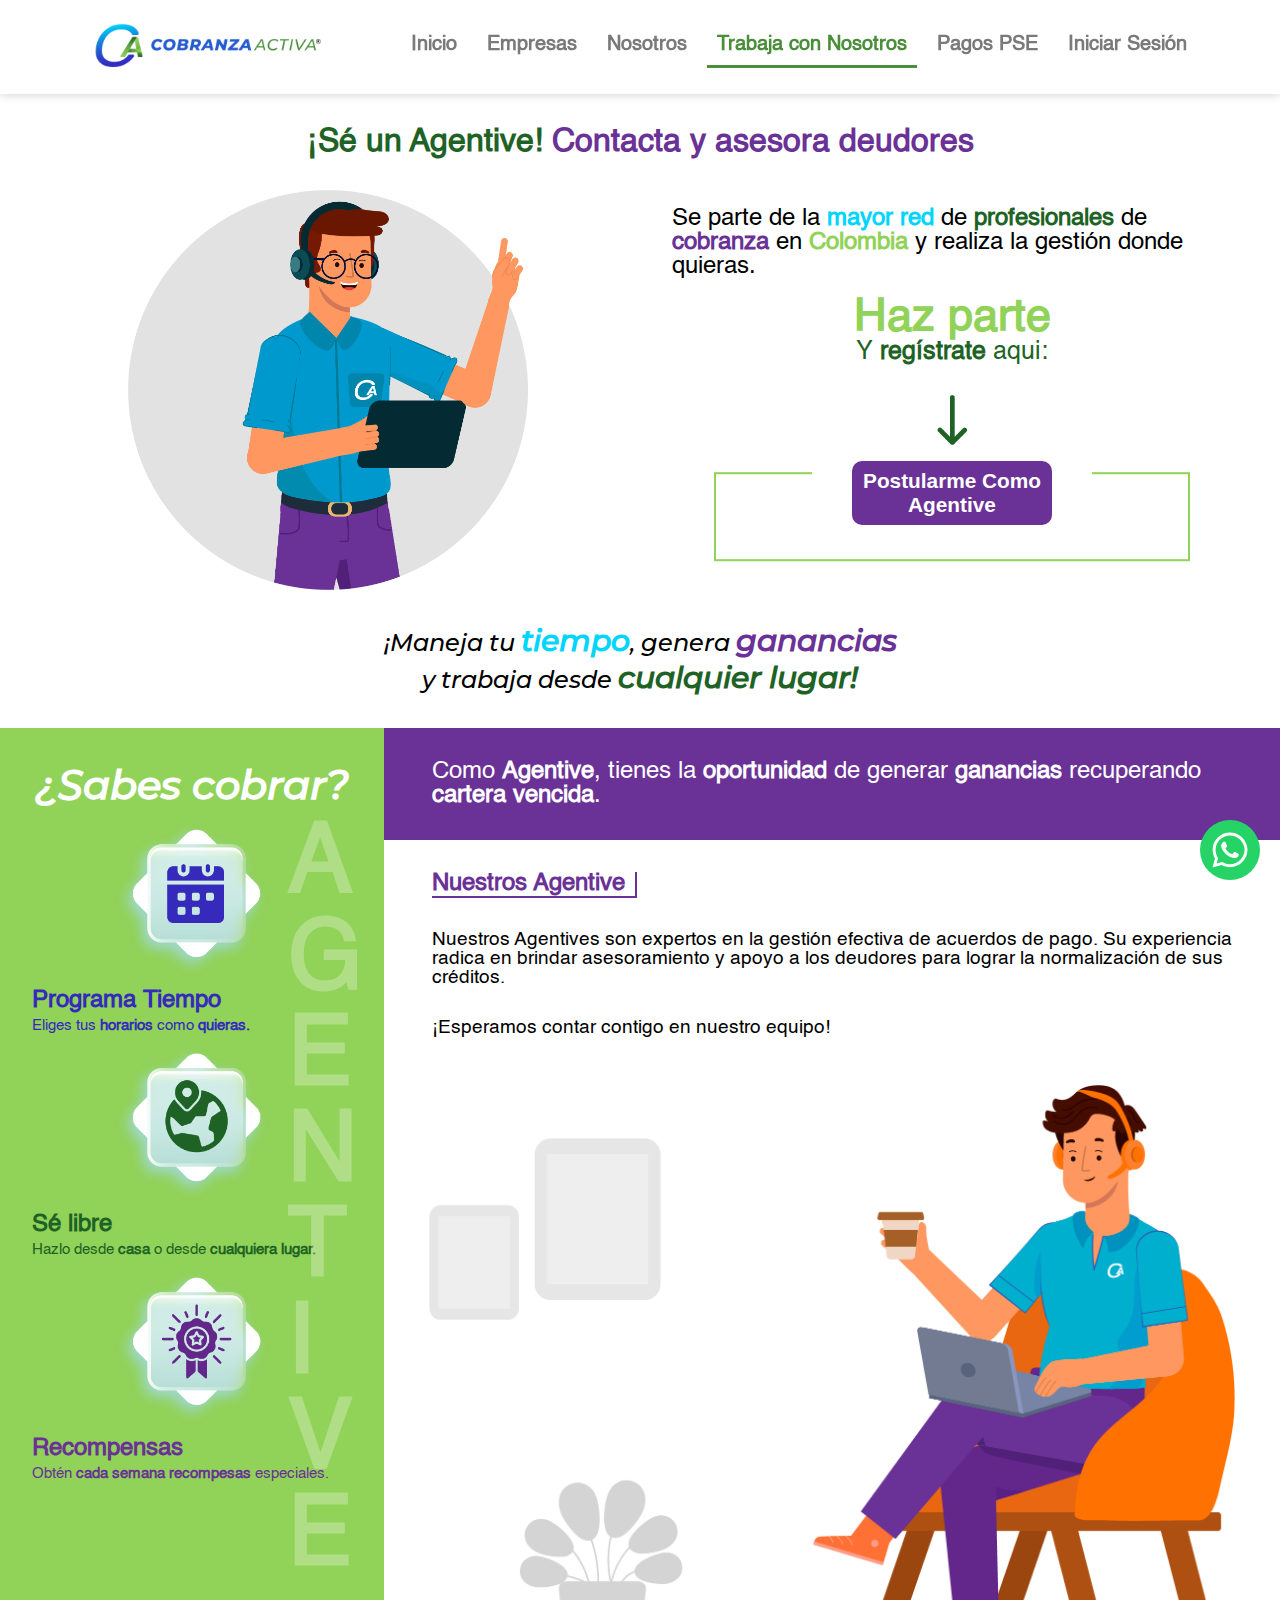
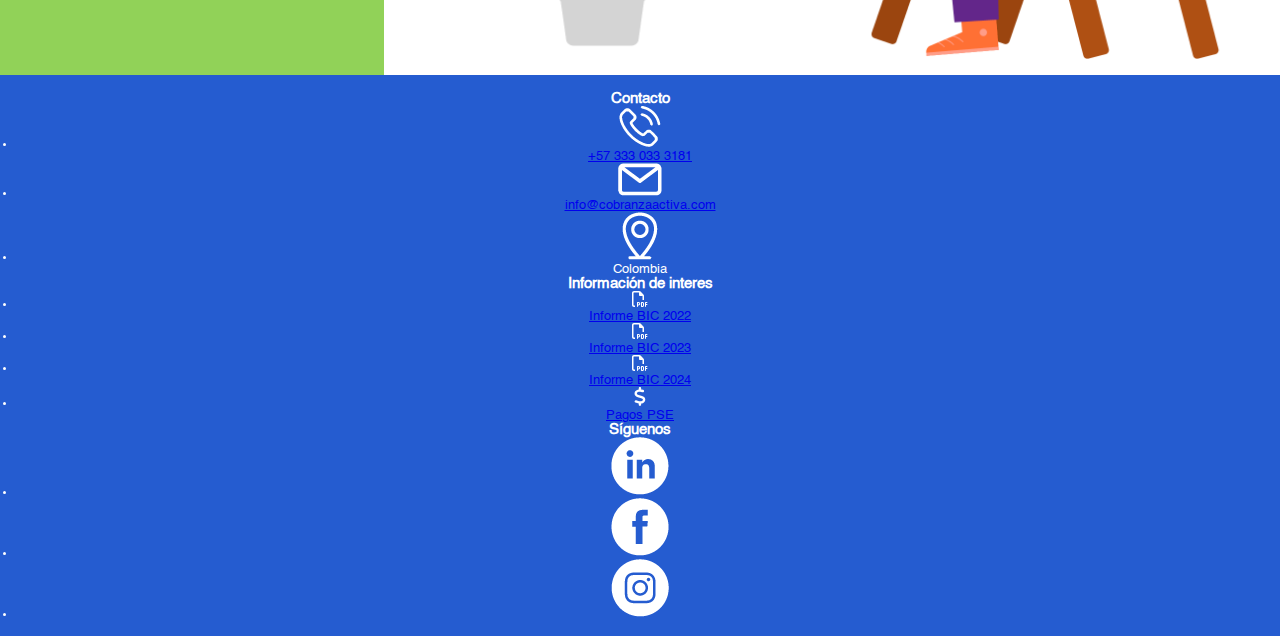
<file: trabaja-con-nosotros/index.html>
<!DOCTYPE html>
<html lang="en">
  <head>
    <meta charset="UTF-8" />
    <meta http-equiv="X-UA-Compatible" content="IE=edge" />
    <meta name="viewport" content="width=device-width, initial-scale=1.0" />
    <title>Trabaja Con Nosostros - Cobranza Activa</title>
    <meta
      name="description"
      content="Cobranza Activa se convierte en la respuesta que necesitan las Mipymes en Colombia, gestor que brinda a cada empresa la oportunidad de provisionar menos"
    />
    <meta
      property="og:image"
      content="https://www.cobranzaactiva.com/imagenes/logo.png"
    />
    <meta
      property="og:image:secure_url"
      content="https://www.cobranzaactiva.com/imagenes/logo.png"
    />
    <meta name="keywords" content="cobranza, cartera, cobrar" />
    <meta name="author" content="Cobranza Activa" />
    <meta name="copyright" content="Cobranza Activa" />
    <meta name="robots" content="index" />
    <meta name="robots" content="follow" />
    <meta name="googlebot" content="index" />
    <link
      rel="shortcut icon"
      href="https://www.cobranzaactiva.com/imagenes/favicon.png"
      type="image/png"
    />
    <link rel="stylesheet" href="../global.css" />
    <link rel="stylesheet" href="./style.css" />

    <!-- Google tag (gtag.js) -->
    <script
      async
      src="https://www.googletagmanager.com/gtag/js?id=AW-11016912602"
    ></script>
    <script>
      window.dataLayer = window.dataLayer || []
      function gtag() {
        dataLayer.push(arguments)
      }
      gtag("js", new Date())
      gtag("config", "AW-11016912602")
    </script>

    <!-- Event snippet for Suscribirse conversion page -->
    <script>
      gtag("event", "conversion", {
        send_to: "AW-11016912602/gXl7CMavjYQYENr9ooUp",
      })
    </script>

    <script
      async
      custom-element="amp-analytics"
      src="https://cdn.ampproject.org/v0/amp-analytics-0.1.js"
    ></script>
  </head>
  <body>
    <header class="header">
      <div onclick="handleMenu()" class="header_overlay"></div>
      <nav class="header_nav">
        <a href="/">
          <img src="../imagenes/logoca.png" alt="logo" width="250px" />
        </a>
        <ul id="menu">
          <a href="/">
            <li>Inicio</li>
          </a>

          <a href="/empresas/">
            <li>Empresas</li>
          </a>

          <!-- <a href="deudores/">
            <li>Deudores</li>
          </a> -->

          <a href="/nosotros/">
            <li>Nosotros</li>
          </a>

          <li class="active_link">Trabaja con Nosotros</li>

          <a
            target="_blank"
            href="https://portalpagos.davivienda.com/#/comercio/7132/COBRANZA%20ACTIVA%20SAS"
          >
            <li>Pagos PSE</li>
          </a>

          <a
            class="login_btn"
            target="_blank"
            href="https://app.cobranzaactiva.com/"
          >
            <li>Iniciar Sesión</li>
          </a>
        </ul>
        <button onclick="handleMenu()" class="header_menu_btn">
          <div></div>
          <div></div>
          <div></div>
        </button>
      </nav>
    </header>
    <main class="main">
      <section class="image-with-description">
        <h2><span>¡Sé un Agentive!</span> Contacta y asesora deudores</h2>
        <div class="container-img">
          <img src="../imagenes/1. Personaje Agentive Web.png" alt="" />
        </div>
        <div>
          <p>
            Se parte de la
            <b class="b-blue"> mayor red</b> de
            <b class="b-dark-green">profesionales</b> de
            <b class="b-purple">cobranza</b> en
            <b class="b-green">Colombia</b> y realiza la gestión donde quieras.
          </p>

          <div>
            <h3 class="h3titulo">Haz parte</h3>
            <h6>Y <b>regístrate</b> aqui:</h6>
          </div>
          <img class="img-flecha" src="../imagenes/Flecha Verde.png" alt="" />

          <div class="box-back">
            <div class="buttons-group">
              <a href="https://forms.gle/mw4zfgWGPs2sgngX9" target="_blank">
                <button>Postularme Como Agentive</button>
              </a>
            </div>
          </div>
        </div>
        <p class="text-description">
          ¡Maneja tu <b class="b-blue">tiempo</b>, genera
          <b class="b-purple">ganancias</b> <br />
          y trabaja desde
          <b class="b-dark-green"> cualquier lugar!</b>
        </p>
      </section>
      <section class="divided-section">
        <div class="column-green">
          <div>
            <h1>¿Sabes cobrar?</h1>
            <img src="../imagenes/Programas tiempo.png" alt="" />
            <h3 class="b-dark-blue">Programa Tiempo</h3>
            <p class="b-dark-blue">
              Eliges tus <b>horarios</b> como <b>quieras.</b>
            </p>
            <img src="../imagenes/Sé Libre.png" alt="" />
            <h3 class="b-dark-green">Sé libre</h3>
            <p class="b-dark-green">
              Hazlo desde <b>casa</b> o desde <b>cualquiera lugar.</b>
            </p>
            <img src="../imagenes/Recompensas.png" alt="" />
            <h3 class="b-purple">Recompensas</h3>
            <p class="b-purple">
              Obtén <b>cada semana recompesas </b> especiales.
            </p>
          </div>
        </div>
        <div class="column-purple">
          <h4>
            Como <b>Agentive</b>, tienes la <b>oportunidad</b> de generar
            <b>ganancias</b> recuperando <b>cartera vencida</b>.
          </h4>
          <div class="column-purple-content">
            <h2>Nuestros Agentive</h2>
            <p>
              Nuestros Agentives son expertos en la gestión efectiva de acuerdos
              de pago. Su experiencia radica en brindar asesoramiento y apoyo a
              los deudores para lograr la normalización de sus créditos.
            </p>
            <br />
            <p>¡Esperamos contar contigo en nuestro equipo!</p>
          </div>
          <img src="../imagenes/Agentive Hombre.png" alt="" />
        </div>
      </section>

      <div class="modal">
        <div class="modal_background" onclick="closeModal()"></div>
        <div class="modal_content">
          <button class="modal_close" onclick="closeModal()">
            <svg
              width="15px"
              xmlns="http://www.w3.org/2000/svg"
              viewBox="0 0 320 512"
            >
              <path
                d="M310.6 150.6c12.5-12.5 12.5-32.8 0-45.3s-32.8-12.5-45.3 0L160 210.7 54.6 105.4c-12.5-12.5-32.8-12.5-45.3 0s-12.5 32.8 0 45.3L114.7 256 9.4 361.4c-12.5 12.5-12.5 32.8 0 45.3s32.8 12.5 45.3 0L160 301.3 265.4 406.6c12.5 12.5 32.8 12.5 45.3 0s12.5-32.8 0-45.3L205.3 256 310.6 150.6z"
              />
            </svg>
          </button>
          <a
            href="https://calendly.com/cobranza-activa/servicios-de-cobranza-activa?month=2022-11"
            target="_blank"
            class="modal_link"
          >
            <img class="modal_img" src="/imagenes/modal-image.jpeg" alt="" />
          </a>
        </div>
      </div>

      <a href="https://wa.me/+573134123254" target="_blank">
        <div class="whatsapp">
          <svg
            fill="#ffffff"
            width="40px"
            height="40px"
            xmlns="http://www.w3.org/2000/svg"
            viewBox="0 0 448 512"
          >
            <path
              d="M380.9 97.1C339 55.1 283.2 32 223.9 32c-122.4 0-222 99.6-222 222 0 39.1 10.2 77.3 29.6 111L0 480l117.7-30.9c32.4 17.7 68.9 27 106.1 27h.1c122.3 0 224.1-99.6 224.1-222 0-59.3-25.2-115-67.1-157zm-157 341.6c-33.2 0-65.7-8.9-94-25.7l-6.7-4-69.8 18.3L72 359.2l-4.4-7c-18.5-29.4-28.2-63.3-28.2-98.2 0-101.7 82.8-184.5 184.6-184.5 49.3 0 95.6 19.2 130.4 54.1 34.8 34.9 56.2 81.2 56.1 130.5 0 101.8-84.9 184.6-186.6 184.6zm101.2-138.2c-5.5-2.8-32.8-16.2-37.9-18-5.1-1.9-8.8-2.8-12.5 2.8-3.7 5.6-14.3 18-17.6 21.8-3.2 3.7-6.5 4.2-12 1.4-32.6-16.3-54-29.1-75.5-66-5.7-9.8 5.7-9.1 16.3-30.3 1.8-3.7.9-6.9-.5-9.7-1.4-2.8-12.5-30.1-17.1-41.2-4.5-10.8-9.1-9.3-12.5-9.5-3.2-.2-6.9-.2-10.6-.2-3.7 0-9.7 1.4-14.8 6.9-5.1 5.6-19.4 19-19.4 46.3 0 27.3 19.9 53.7 22.6 57.4 2.8 3.7 39.1 59.7 94.8 83.8 35.2 15.2 49 16.5 66.6 13.9 10.7-1.6 32.8-13.4 37.4-26.4 4.6-13 4.6-24.1 3.2-26.4-1.3-2.5-5-3.9-10.5-6.6z"
            />
          </svg>
        </div>
      </a>
    </main>
    <footer class="footer">
      <div>
        <h3 class="footer-list_tittle">Contacto</h3>
        <ul class="footer-list">
          <li class="footer-list_item">
            <a target="_blank" href="https://wa.me/+573134123254">
              <img src="../iconos/Celular.png" alt="celular" />
              <p>+57 333 033 3181</p>
            </a>
          </li>
          <li class="footer-list_item">
            <a href="mailto:info@cobranzaactiva.com">
              <img src="../iconos/Mensaje.png" alt="mensaje" />
              <p>info@cobranzaactiva.com</p>
            </a>
          </li>
          <li class="footer-list_item">
            <img src="../iconos/Ubicación.png" alt="ubicacion" />
            <p>Colombia</p>
          </li>
        </ul>
      </div>
      <div>
        <h3 class="footer-list_tittle">Información de interes</h3>
        <ul class="footer-list">
          <li class="footer-list_item">
            <a
              target="_blank"
              href="../documents/Cobranza_Activa_Informe_BIC.pdf"
            >
              <svg
                fill="#ffffff"
                width="16px"
                xmlns="http://www.w3.org/2000/svg"
                viewBox="0 0 512 512"
              >
                <path
                  d="M64 464H96v48H64c-35.3 0-64-28.7-64-64V64C0 28.7 28.7 0 64 0H229.5c17 0 33.3 6.7 45.3 18.7l90.5 90.5c12 12 18.7 28.3 18.7 45.3V288H336V160H256c-17.7 0-32-14.3-32-32V48H64c-8.8 0-16 7.2-16 16V448c0 8.8 7.2 16 16 16zM176 352h32c30.9 0 56 25.1 56 56s-25.1 56-56 56H192v32c0 8.8-7.2 16-16 16s-16-7.2-16-16V448 368c0-8.8 7.2-16 16-16zm32 80c13.3 0 24-10.7 24-24s-10.7-24-24-24H192v48h16zm96-80h32c26.5 0 48 21.5 48 48v64c0 26.5-21.5 48-48 48H304c-8.8 0-16-7.2-16-16V368c0-8.8 7.2-16 16-16zm32 128c8.8 0 16-7.2 16-16V400c0-8.8-7.2-16-16-16H320v96h16zm80-112c0-8.8 7.2-16 16-16h48c8.8 0 16 7.2 16 16s-7.2 16-16 16H448v32h32c8.8 0 16 7.2 16 16s-7.2 16-16 16H448v48c0 8.8-7.2 16-16 16s-16-7.2-16-16V432 368z"
                />
              </svg>
              <p>Informe BIC 2022</p>
            </a>
          </li>
          <li class="footer-list_item">
            <a
              target="_blank"
              href="./documents/Cobranza Activa_Informe_BIC_2023.pdf"
            >
              <svg
                fill="#ffffff"
                width="16px"
                xmlns="http://www.w3.org/2000/svg"
                viewBox="0 0 512 512"
              >
                <path
                  d="M64 464H96v48H64c-35.3 0-64-28.7-64-64V64C0 28.7 28.7 0 64 0H229.5c17 0 33.3 6.7 45.3 18.7l90.5 90.5c12 12 18.7 28.3 18.7 45.3V288H336V160H256c-17.7 0-32-14.3-32-32V48H64c-8.8 0-16 7.2-16 16V448c0 8.8 7.2 16 16 16zM176 352h32c30.9 0 56 25.1 56 56s-25.1 56-56 56H192v32c0 8.8-7.2 16-16 16s-16-7.2-16-16V448 368c0-8.8 7.2-16 16-16zm32 80c13.3 0 24-10.7 24-24s-10.7-24-24-24H192v48h16zm96-80h32c26.5 0 48 21.5 48 48v64c0 26.5-21.5 48-48 48H304c-8.8 0-16-7.2-16-16V368c0-8.8 7.2-16 16-16zm32 128c8.8 0 16-7.2 16-16V400c0-8.8-7.2-16-16-16H320v96h16zm80-112c0-8.8 7.2-16 16-16h48c8.8 0 16 7.2 16 16s-7.2 16-16 16H448v32h32c8.8 0 16 7.2 16 16s-7.2 16-16 16H448v48c0 8.8-7.2 16-16 16s-16-7.2-16-16V432 368z"
                />
              </svg>
              <p>Informe BIC 2023</p>
            </a>
          </li>
          <li class="footer-list_item">
            <a
              target="_blank"
              href="./documents/Cobranza Activa_Informe BIC 2025_v1.pdf"
            >
              <svg
                fill="#ffffff"
                width="16px"
                xmlns="http://www.w3.org/2000/svg"
                viewBox="0 0 512 512"
              >
                <path
                  d="M64 464H96v48H64c-35.3 0-64-28.7-64-64V64C0 28.7 28.7 0 64 0H229.5c17 0 33.3 6.7 45.3 18.7l90.5 90.5c12 12 18.7 28.3 18.7 45.3V288H336V160H256c-17.7 0-32-14.3-32-32V48H64c-8.8 0-16 7.2-16 16V448c0 8.8 7.2 16 16 16zM176 352h32c30.9 0 56 25.1 56 56s-25.1 56-56 56H192v32c0 8.8-7.2 16-16 16s-16-7.2-16-16V448 368c0-8.8 7.2-16 16-16zm32 80c13.3 0 24-10.7 24-24s-10.7-24-24-24H192v48h16zm96-80h32c26.5 0 48 21.5 48 48v64c0 26.5-21.5 48-48 48H304c-8.8 0-16-7.2-16-16V368c0-8.8 7.2-16 16-16zm32 128c8.8 0 16-7.2 16-16V400c0-8.8-7.2-16-16-16H320v96h16zm80-112c0-8.8 7.2-16 16-16h48c8.8 0 16 7.2 16 16s-7.2 16-16 16H448v32h32c8.8 0 16 7.2 16 16s-7.2 16-16 16H448v48c0 8.8-7.2 16-16 16s-16-7.2-16-16V432 368z"
                />
              </svg>
              <p>Informe BIC 2024</p> 
            </a>
          </li>
          <li class="footer-list_item">
            <a
              target="_blank"
              href="https://portalpagos.davivienda.com/#/comercio/7132/COBRANZA%20ACTIVA%20SAS"
            >
              <svg
                xmlns="http://www.w3.org/2000/svg"
                height="19px"
                fill="#ffffff"
                viewBox="0 0 320 512"
              >
                <path
                  d="M160 0c17.7 0 32 14.3 32 32V67.7c1.6 .2 3.1 .4 4.7 .7c.4 .1 .7 .1 1.1 .2l48 8.8c17.4 3.2 28.9 19.9 25.7 37.2s-19.9 28.9-37.2 25.7l-47.5-8.7c-31.3-4.6-58.9-1.5-78.3 6.2s-27.2 18.3-29 28.1c-2 10.7-.5 16.7 1.2 20.4c1.8 3.9 5.5 8.3 12.8 13.2c16.3 10.7 41.3 17.7 73.7 26.3l2.9 .8c28.6 7.6 63.6 16.8 89.6 33.8c14.2 9.3 27.6 21.9 35.9 39.5c8.5 17.9 10.3 37.9 6.4 59.2c-6.9 38-33.1 63.4-65.6 76.7c-13.7 5.6-28.6 9.2-44.4 11V480c0 17.7-14.3 32-32 32s-32-14.3-32-32V445.1c-.4-.1-.9-.1-1.3-.2l-.2 0 0 0c-24.4-3.8-64.5-14.3-91.5-26.3c-16.1-7.2-23.4-26.1-16.2-42.2s26.1-23.4 42.2-16.2c20.9 9.3 55.3 18.5 75.2 21.6c31.9 4.7 58.2 2 76-5.3c16.9-6.9 24.6-16.9 26.8-28.9c1.9-10.6 .4-16.7-1.3-20.4c-1.9-4-5.6-8.4-13-13.3c-16.4-10.7-41.5-17.7-74-26.3l-2.8-.7 0 0C119.4 279.3 84.4 270 58.4 253c-14.2-9.3-27.5-22-35.8-39.6c-8.4-17.9-10.1-37.9-6.1-59.2C23.7 116 52.3 91.2 84.8 78.3c13.3-5.3 27.9-8.9 43.2-11V32c0-17.7 14.3-32 32-32z"
                />
              </svg>
              <p>Pagos PSE</p>
            </a>
          </li>
        </ul>
      </div>
      <!-- <div>
        <h3 class="informacion">Informacion Legal</h3>
        <ul class="footer-list">
          <li class="footer-list_item">
            <a target="_blank" href="">
              <p>Terminos y Condiciones</p>
            </a>
          </li>
          <li class="footer-list_item">
            <a target="_blank" href=""><p>Politicas de Privacidad</p></a>
          </li>
        </ul>
      </div> -->
      <div>
        <h3>Síguenos</h3>
        <ul class="siguenos footer-list">
          <li>
            <a
              target="_blank"
              href="https://www.linkedin.com/company/cobranzaactiva/about/"
            >
              <img src="../iconos/LinkedIn.png" alt="" />
            </a>
          </li>
          <li>
            <a target="_blank" href="https://www.facebook.com/cobranzaactiva">
              <img src="../iconos/Facebook.png" alt="" />
            </a>
          </li>
          <li>
            <a
              target="_blank"
              href="https://www.instagram.com/cobranza_activa/"
            >
              <img src="../iconos/Instagram.png" alt="" />
            </a>
          </li>
        </ul>
      </div>
    </footer>
    <!-- Google tag (gtag.js) -->
    <amp-analytics type="gtag" data-credentials="include">
      <script type="application/json">
        {
          "vars": {
            "gtag_id": "AW-11016912602",
            "config": { "AW-11016912602": { "groups": "default" } }
          },
          "triggers": {
            "C_hnm2Vmhbl1c": {
              "on": "visible",
              "vars": {
                "event_name": "conversion",
                "send_to": ["AW-11016912602/gXl7CMavjYQYENr9ooUp"]
              }
            }
          }
        }
      </script>
    </amp-analytics>

    <script src="../global.js"></script>
  </body>
</html>
</file>
<file: global.css>
@font-face {
  font-family: "Montserrat";
  src: url("./fuentes/Montserrat-ExtraBoldItalic.otf") format("opentype");
  font-weight: 900;
  font-style: italic;
}

@font-face {
  font-family: "Monstserrat";
  src: url("./fuentes/Montserrat-MediumItalic.otf") format("opentype");
  font-weight: 500;
  font-style: italic;
}

@font-face {
  font-family: "Monstserrat";
  src: url("./fuentes/Helvetica.ttf") format("truetype");
}

*,
::after,
::before {
  box-sizing: inherit;
}

blockquote,
body,
dd,
dl,
dt,
fieldset,
figure,
h1,
h2,
h3,
h4,
h5,
h6,
hr,
html,
iframe,
legend,
li,
ol,
p,
pre,
textarea,
ul {
  margin: 0;
  padding: 0;
}

img {
  border: 0;
  max-width: 100%;
  height: auto;
}

body {
  box-sizing: border-box;
  font-family: "Monstserrat", system-ui, -apple-system, BlinkMacSystemFont,
    "Segoe UI", Roboto, Oxygen, Ubuntu, Cantarell, "Open Sans", "Helvetica Neue",
    sans-serif;
  font-size: 0.95rem;
  color: #000;
  overflow-x: hidden;
  display: flex;
  min-height: 100vh;
  flex-direction: column;
  justify-content: space-between;
}

.header_info {
  background-color: #255cd0;
  width: 100%;
  padding: 1rem;
  display: flex;
  justify-content: space-evenly;
  flex-wrap: wrap;
  gap: 1rem;
}

.header_info p {
  color: #ffffff;
  text-decoration: none;
  font-size: 0.8rem;
  display: flex;
  align-items: center;
  gap: 8px;
}

.header_contact,
.header_social {
  display: flex;
  gap: 15px;
  align-items: center;
  flex-wrap: wrap;
}

.header_contact a {
  text-decoration: none;
}

.header_nav {
  justify-content: space-evenly;
  display: flex;
  align-items: center;
  padding: 1rem;
}

.header_nav ul a {
  text-decoration: none;
}
.header_nav ul li {
  list-style: none;
  font-size: 20px;
  color: #7a7a7a;
  font-weight: 600;
  padding: 10px;
  border-bottom: 3px solid #fff;
  transition: border-bottom ease 0.4s;
}

.header_nav ul {
  display: flex;
  gap: 10px;
}

.header_nav li:hover,
.header_nav li.active_link {
  color: #4a8e39;
  border-bottom: 3px solid #4a8e39;
}

.header {
  position: sticky;
  position: -webkit-sticky;
  top: 0;
  left: 0;
  width: 100%;
  z-index: 100;
  background-color: #ffffff;
  box-shadow: 0 0 10px rgba(0, 0, 0, 0.2);
}

.footer {
  background-color: #255cd0;
  width: 100%;
  color: #ffffff;
  text-align: center;
  padding: 1rem;
  font-size: 0.8rem;
}

.header_menu_btn {
  display: none;
  padding: 0;
  margin: 0;
  border: none;
  background: none;
}

.main {
  position: relative;
  flex: 1;
}

.whatsapp {
  background-color: #25d366;
  border-radius: 50%;
  padding: 10px;
  display: flex;
  align-items: center;
  justify-content: center;
  position: fixed;
  bottom: 20px;
  right: 20px;
  z-index: 100;
}

.header_overlay {
  position: fixed;
  top: 75px;
  left: 0;
  width: 100%;
  height: 100%;
  background: rgba(0, 0, 0, 0.5);
  display: none;
}

.modal {
  position: fixed;
  top: 0;
  left: 0;
  width: 100%;
  height: 100%;
  display: none;
  justify-content: center;
  align-items: center;
  z-index: 100;
}

.modal_background {
  position: absolute;
  top: 0;
  left: 0;
  width: 100%;
  height: 100%;
  background: rgba(0, 0, 0, 0.5);
  padding: 20px;
  overflow-y: auto;
}

.modal_link {
  text-decoration: none;
  display: flex;
  width: 100%;
  height: auto;
}

.modal_img {
  width: 100%;
  height: auto;
}

.modal_close {
  position: absolute;
  top: 10px;
  right: 10px;
  cursor: pointer;
  background: none;
  border: none;
  display: flex;
}

.modal_content {
  position: relative;
  display: flex;
  width: 100%;
  max-width: 750px;
  height: auto;
  border-radius: 10px;
  box-shadow: 0 0 10px rgba(0, 0, 0, 0.2);
  overflow: hidden;
}

.modal.is-active {
  display: flex;
}

.login_btn {
  text-decoration: none;
}

.login_btn button {
  background: #fff;
  border: none;
  color: #255cd0;
  font-weight: 700;
  border-radius: 999px;
  height: 30px;
  padding: 5px 20px;
  cursor: pointer;
  display: flex;
  align-items: center;
  gap: 5px;
  margin: 0 auto;
}

.login_btn img {
  height: 100%;
}

@media screen and (min-width: 768px) {
  .is-hidden-tablet {
    display: none !important;
  }
}

@media screen and (max-width: 768px) {
  .is-hidden-mobile {
    display: none !important;
  }
  .modal {
    display: none !important;
  }
  .header_nav ul {
    position: absolute;
    flex-wrap: wrap;
    top: 99%;
    background: #fff;
    height: 215px;
    gap: 0;
    width: 100%;
    z-index: 2;
  }

  .header_info.show + .header_overlay {
    display: block;
  }

  #menu:not(.show),
  #menu_info:not(.show) {
    display: none;
  }
  .header_info {
    position: absolute;
    top: calc(100% + 213px);
    z-index: 1;
  }
  .header_menu_btn {
    display: flex;
  }
  .header_menu_btn svg:last-child {
    display: none;
  }
  .header_info.show ~ .header_nav .header_menu_btn svg:last-child {
    display: block;
  }
  .header_info.show ~ .header_nav .header_menu_btn svg:first-child {
    display: none;
  }
  .header {
    height: 71px;
  }
  .header_nav {
    padding: 0;
  }
  .header_nav ul a,
  .header_nav ul li {
    width: 100%;
  }
}
</file>
<file: style.css>
.image-with-description {
  position: relative;
  display: flex;
  justify-content: center;
  max-width: 1300px;
  margin: 0 auto;
  align-items: center;
}

.image-with-description > div {
  display: flex;
  justify-content: center;
  padding: 0 2rem;
  max-width: 50%;
  flex-direction: column;
  gap: 1rem;
  width: 100%;
  height: 100%;
}

.image-with-description > div.container-img {
  padding: 0;
}

.image-with-description h2 {
  font-size: 2rem;
}

.image-with-description p {
  font-size: 1.2rem;
}

.testimony p,
.testimony > div > div {
  position: relative;
  z-index: 1;
}

.testimony img {
  width: 100px;
  transform: scale(1.5);
}

.buttons-group {
  display: flex;
  gap: 1rem;
  justify-content: center;
  align-items: center;
  width: 100%;
}

.image-with-description a {
  width: 100%;
  display: flex;
  justify-content: center;
  text-decoration: none;
}

.image-with-description button {
  width: 100%;
  border: none;
  height: 50px;
  max-width: 400px;
  border-radius: 999px;
  cursor: pointer;
  font-size: 1rem;
  font-weight: 600;
  color: #fff;
}

.buttons-group a:first-child button {
  background-color: #255cd0;
}

.rewards_section {
  margin-top: 2rem;
  text-align: center;
  padding: 0 1rem;
}

.rewards_section h2 {
  font-size: 2rem;
}

.rewards_section p {
  margin: 0 auto;
  font-size: 1.2rem;
}

.partner_section p {
  max-width: 700px;
}

.images-links img {
  width: 100%;
  max-width: 165px;
  transform: scale(1.1);
  position: relative;
  z-index: -1;
}

.partner_section .images-links img {
  transform: none;
}

.images-links a {
  text-decoration: none;
  display: flex;
}

.images-links {
  display: flex;
  justify-content: center;
  flex-wrap: wrap;
}

.stats_section {
  background-color: #f2f2f0;
  display: flex;
  gap: 3rem;
  justify-content: center;
  text-align: center;
  padding: 1rem;
}

.stats {
  border-radius: 10px;
  box-shadow: 0px 0px 10px 0px rgba(0, 0, 0, 0.7);
  width: 100%;
  max-width: 400px;
  padding: 1rem;
}

.stats h2 {
  color: #4a8e39;
  font-size: 3.5rem;
  line-height: 3.5rem;
  margin-bottom: 0.5rem;
}

.icons-boxes {
  display: grid;
  grid-template-columns: repeat(4, 1fr);
  max-width: 1300px;
  margin: 0 auto;
}

.icons-boxes h2 {
  font-size: 1.9rem;
}

.icons-boxes h2 + p {
  font-size: 1.2rem;
}

.icons-boxes h3 {
  text-align: center;
}

.icons-boxes > div {
  padding: 1rem;
  height: 250px;
  display: flex;
  justify-content: center;
  align-items: center;
  gap: 5px;
  flex-direction: column;
}

.icons-boxes svg {
  width: 70px;
  height: 70px;
  fill: #c8d5dc;
}

.how-work-section > h2 {
  text-align: center;
  font-size: 2rem;
}

.list-section {
  display: flex;
  justify-content: center;
  flex-wrap: wrap;
  gap: 1rem 3rem;
}

.list-description {
  box-shadow: 0px 0px 10px 0px rgba(0, 0, 0, 0.5);
  border-radius: 10px;
  max-width: 550px;
  overflow: hidden;
  width: 95%;
}

.list-header {
  background-color: #255cd0;
  color: #fff;
  padding: 1rem;
  text-align: center;
}

.list-body {
  padding: 1rem 2rem;
}

.list-title {
  font-size: 1.1rem;
  display: flex;
  justify-content: center;
  align-items: center;
}

.list-title span {
  font-size: 2rem;
  font-weight: 700;
}

.list-body ul {
  list-style: none;
  padding: 0;
  margin: 1rem 0;
}

.list-body li {
  font-size: 1.1rem;
  padding: 1rem 0;
  border-bottom: 2px solid #f2f2f0;
  display: flex;
  align-items: center;
  gap: 5px;
}

.list-body li:last-child {
  border-bottom: 2px solid transparent;
}

.list-body a {
  display: flex;
  justify-content: center;
  text-decoration: none;
}

.list-body button {
  border: none;
  background-color: transparent;
  cursor: pointer;
  font-size: 1.1rem;
  background-color: #255cd0;
  color: #fff;
  width: 100%;
  border-radius: 999px;
  height: 50px;
  font-weight: 600;
  max-width: 350px;
}

.list-footer {
  font-size: 0.8rem;
  text-align: center;
  margin-top: 1rem;
  color: #7a7a7a;
}

.banner-home {
  margin-top: 2rem;
}

.image-mobile {
  width: 100%;
  max-width: 160px;
  margin: 0 auto;
}

.precios {
  display: flex;
  background-color: #91d258;
  align-items: center;
  justify-content: center;
  width: 100%;
  padding: 3rem 1rem;
  overflow: hidden;
  position: relative;
}

.precios h2 {
  margin-right: 180px;
  font-size: 3rem;
  color: #1e6325;
  width: 100%;
  height: auto;
}

.precios img {
  height: auto;
  position: relative;
  width: 100%;
}

.img_prejuridico img {
  max-width: 370px;
  left: 1rem;
  z-index: 1;
}

.img_juridico img {
  max-width: 320px;
  top: 1rem;
  box-shadow: 0px 0px 28px -1px rgba(0, 0, 0, 0.25);
}

.precios .stars {
  display: flex;
  gap: 5px;
  align-items: center;
}

.precios .stars svg {
  fill: #fff;
  width: 20px;
}
.precios_title {
  position: relative;
}
.img_bg {
  opacity: 0.2;
  position: absolute !important;
  left: 50%;
  top: 50%;
  transform: translate(-50%, -50%);
  height: 140% !important;
  width: auto !important;
}

@media (max-width: 768px) {
  .image-with-description {
    flex-direction: column;
  }
  .precios {
    flex-direction: column;
    text-align: center;
  }
  .img_prejuridico img,
  .img_juridico img {
    left: 0;
    top: 0;
  }
  .img_bg {
    height: auto !important;
    top: 10%;
  }
  .img_prejuridico img {
    margin: 1rem 0;
  }

  .precios .stars {
    display: none;
  }

  .list-body {
    padding: 1rem;
  }
  .list-body ul {
    margin: 0.5rem 0;
  }
  .list-title,
  .list-body li {
    font-size: 1rem;
  }
  .list-title span {
    font-size: 1.5rem;
  }
  .image-with-description > div.container-img {
    order: -1;
    margin-bottom: 1rem;
  }
  .image-with-description > div {
    position: relative;
    max-width: 100%;
    padding: 0 1rem 1rem;
  }
  .stats_section {
    flex-direction: column;
    gap: 1rem;
  }
  .stats h2 {
    font-size: 3rem;
    line-height: 3rem;
  }
  .icons-boxes {
    grid-template-columns: repeat(1, 1fr);
    margin-top: 1rem;
  }
  .icons-boxes > div {
    height: 180px;
  }
}
</file>
<file: deudores/style.css>
.image-with-description {
  position: relative;
  display: flex;
  justify-content: center;
  max-width: 1300px;
  margin: 0 auto;
  align-items: center;
}

.image-with-description > div {
  display: flex;
  justify-content: center;
  padding: 0 2rem;
  max-width: 50%;
  flex-direction: column;
  gap: 1rem;
  width: 100%;
  height: 100%;
}

.image-with-description > div.container-img {
  padding: 0;
}

.image-with-description h2 {
  font-size: 2rem;
}

.image-with-description p {
  font-size: 1.2rem;
}

.image-with-description a {
  width: 100%;
  display: flex;
  justify-content: center;
  text-decoration: none;
}

.image-with-description button {
  width: 100%;
  border: none;
  height: 50px;
  max-width: 400px;
  border-radius: 999px;
  cursor: pointer;
  font-size: 1rem;
  font-weight: 600;
  color: #fff;
}

.buttons-group {
  display: flex;
  gap: 1rem;
  justify-content: center;
  align-items: center;
  width: 100%;
}

.buttons-group a:first-child button,
.buttons-group button:first-child {
  background-color: #0066b1;
}

.buttons-group a:last-child button,
.buttons-group a:last-child {
  background-color: #7bb41e;
}

@media (max-width: 768px) {
  .image-with-description {
    flex-direction: column;
  }
  .image-with-description > div.container-img {
    order: -1;
    margin-bottom: 1rem;
  }
  .image-with-description > div {
    position: relative;
    max-width: 100%;
    padding: 0 1rem 1rem;
  }
}
</file>
<file: empresa/style.css>
.empresas-banner {
  position: relative;
  display: flex;
  justify-content: center;
  max-width: 1300px;
  margin: 0 auto;
}

.empresas-banner > div {
  position: absolute;
  top: 0;
  left: 0;
  display: flex;
  justify-content: center;
  align-items: flex-start;
  padding: 0 1rem;
  max-width: 45%;
  flex-direction: column;
  gap: 1rem;
  width: 100%;
  height: 100%;
}

.empresas-banner h1 {
  color: #0066b1;
  font-size: 2rem;
}

.empresas-banner p {
  font-size: 1.2rem;
}

.buttons-group {
  display: flex;
  gap: 1rem;
  justify-content: center;
  align-items: center;
  width: 100%;
}

.empresas-banner a {
  width: 100%;
  display: flex;
  justify-content: center;
  text-decoration: none;
}

.empresas-banner button {
  width: 100%;
  border: none;
  height: 50px;
  border-radius: 999px;
  cursor: pointer;
  font-size: 1rem;
  font-weight: 600;
  color: #fff;
}

.buttons-group a:first-child button {
  background-color: #0066b1;
}

.buttons-group a:last-child button {
  background-color: #7bb41e;
}

.empresas-content {
  display: grid;
  grid-template-columns: repeat(4, 1fr);
  max-width: 1300px;
  margin: 0 auto;
}

.empresas-content h2 {
  font-size: 1.9rem;
}

.empresas-content h2 + p {
  font-size: 1.2rem;
}

.empresas-content h3 {
  text-align: center;
}

.empresas-content > div {
  padding: 1rem;
  height: 250px;
  display: flex;
  justify-content: center;
  align-items: center;
  gap: 5px;
  flex-direction: column;
}

.empresas-content svg {
  width: 70px;
  height: 70px;
  fill: #c8d5dc;
}

.empresas-content > div:first-child {
  background-color: #f3f5f8;
}

@media (max-width: 768px) {
  .empresas-content {
    grid-template-columns: repeat(1, 1fr);
    margin-top: 1rem;
  }
  .empresas-banner {
    flex-direction: column;
  }
  .empresas-content > div {
    height: 200px;
  }
  .empresas-banner > img {
    height: 370px;
    object-fit: cover;
    object-position: right;
    order: -1;
    margin-bottom: 1rem;
  }
  .empresas-banner > div {
    position: relative;
    max-width: 100%;
  }
}
</file>
<file: empresas/style.css>
.image-with-description {
  position: relative;
  display: flex;
  justify-content: center;
  max-width: 1300px;
  margin: 0 auto;
  align-items: center;
}

.image-with-description > div {
  display: flex;
  justify-content: center;
  padding: 0 2rem;
  max-width: 50%;
  flex-direction: column;
  gap: 1rem;
  width: 100%;
  height: 100%;
}

.image-with-description > div:last-child {
  padding: 0;
}

.image-with-description h1 {
  color: #0066b1;
  font-size: 2rem;
}

.image-with-description p {
  font-size: 1.2rem;
}

.buttons-group {
  display: flex;
  gap: 1rem;
  justify-content: center;
  align-items: center;
  width: 100%;
}

.image-with-description a {
  width: 100%;
  display: flex;
  justify-content: center;
  text-decoration: none;
}

.image-with-description button {
  width: 100%;
  border: none;
  height: 50px;
  border-radius: 999px;
  cursor: pointer;
  font-size: 1rem;
  font-weight: 600;
  color: #fff;
}

.buttons-group a:first-child button {
  background-color: #0066b1;
}

.buttons-group a:last-child button {
  background-color: #7bb41e;
}

.icons-boxes {
  display: grid;
  grid-template-columns: repeat(4, 1fr);
  max-width: 1300px;
  margin: 0 auto;
}

.icons-boxes h2 {
  font-size: 1.9rem;
}

.icons-boxes h2 + p {
  font-size: 1.2rem;
}

.icons-boxes h3 {
  text-align: center;
}

.icons-boxes > div {
  padding: 1rem;
  height: 250px;
  display: flex;
  justify-content: center;
  align-items: center;
  gap: 5px;
  flex-direction: column;
}

.icons-boxes svg {
  width: 70px;
  height: 70px;
  fill: #c8d5dc;
}

.icons-boxes > div:first-child {
  background-color: #f3f5f8;
}

@media (max-width: 768px) {
  .icons-boxes {
    grid-template-columns: repeat(1, 1fr);
    margin-top: 1rem;
  }
  .image-with-description {
    flex-direction: column;
  }
  .icons-boxes > div {
    height: 180px;
  }
  .image-with-description > div:last-child {
    order: -1;
    margin-bottom: 1rem;
  }
  .image-with-description > div {
    position: relative;
    max-width: 100%;
    padding: 0 1rem;
  }
}
</file>
<file: nosotros/style.css>
.content h3 {
  font-size: 2rem;
  color: #1e6325;
  font-weight: 800;
}

.content {
  font-size: 18px;
  display: flex;
  gap: 10px;
  flex-direction: column;
  padding: 1rem;
}

.nosotros_section {
  display: flex;
  justify-content: center;
  padding: 2rem 0;
  max-width: 1000px;
  margin: 0 auto;
  flex-wrap: wrap;
  position: relative;
  overflow: hidden;
}
.nosotros_section::before {
  content: "Nosotros";
  position: absolute;
  font-size: 12rem;
  font-weight: 700;
  color: #c99eeb13;
  top: -60px;
}

.prejuridico_juridico {
  background-color: #91d258;
  padding: 3rem 0;
  position: relative;
  overflow: hidden;
}

.prejuridico_juridico > img {
  position: absolute;
  width: 100%;
  max-width: 500px;
  right: 10%;
  top: -1rem;
  opacity: 0.1;
}

.prejuridico_juridico h1 {
  text-align: center;
  font-size: 2rem;
  font-weight: 800;
  color: #6a3296;
  margin-bottom: 10px;
  position: relative;
}

.prejuridico_juridico p {
  color: #1e6325;
  font-size: 20px;
  max-width: 700px;
  margin: 0 auto;
  position: relative;
}
.prejuridico_juridico ul {
  color: #ffff;
  list-style: none;
  margin: 0 auto;
  max-width: 700px;
  margin-top: 30px;
  position: relative;
}

.prejuridico_juridico li {
  display: flex;
  align-items: center;
  margin-bottom: 15px;
  gap: 10px;
  font-size: 18px;
}

.img-chek {
  width: 100%;
  max-width: 26px;
  gap: 70px;
}

.content_img,
.content {
  width: 50%;
}
.content p {
  font-size: 22px;
}
.content_img {
  display: flex;
  justify-content: center;
  align-items: center;
}

.img {
  border-radius: 1rem;
  width: 100%;
  max-width: 450px;
}

.nosotros_section h1 {
  text-align: center;
  width: 100%;
  font-size: 4rem;
  position: relative;
  margin-bottom: 2rem;
  font-weight: 800;
  color: #6a3296;
}

.b-green {
  color: #91d258;
}
.b-purple {
  color: #6a3296;
}
.b-dark_green {
  color: #1e6325;
}
.b-blue {
  color: #00d5fb;
}

.list {
  padding-left: 20px;
}

.stats_section {
  background-color: #f2f2f0;
  display: flex;
  gap: 3rem;
  justify-content: center;
  text-align: center;
  padding: 1rem;
}

.stats {
  border-radius: 10px;
  box-shadow: 0px 0px 10px 0px rgba(0, 0, 0, 0.7);
  width: 100%;
  max-width: 400px;
  padding: 1rem;
}

.stats h2 {
  color: #4a8e39;
  font-size: 3.5rem;
  line-height: 3.5rem;
  margin-bottom: 0.5rem;
}

.rewards_section {
  padding: 2rem 1rem 1rem;
  text-align: center;
}

.rewards_section h2 {
  font-size: 2rem;
  margin-bottom: 10px;
}

.rewards_section p {
  max-width: 600px;
  margin: 0 auto;
  font-size: 1.2rem;
}

.images-links img {
  width: 100%;
  max-width: 150px;
}

.images-links a {
  text-decoration: none;
}

@media (max-width: 768px) {
  .nosotros_section {
    flex-direction: column;
    padding: 1rem;
  }
  .nosotros_section h1 {
    margin-bottom: 0;
    font-size: 3rem;
  }
  .content_img,
  .content {
    width: 100%;
  }
  .nosotros_section::before {
    top: -1rem;
    left: 50%;
    transform: translateX(-50%);
    font-size: 5.5rem;
  }
  .prejuridico_juridico {
    padding: 3rem 1rem;
  }
  .prejuridico_juridico h1 {
    font-size: 1.9rem;
  }
  .prejuridico_juridico > img {
    right: -50px;
  }
}
</file>
<file: trabaja-con-nosotros/style.css>
.icons-boxes {
  display: grid;
  grid-template-columns: repeat(4, 1fr);
  max-width: 1300px;
  margin: 0 auto;
}

.icons-boxes h2 {
  font-size: 1.9rem;
}

.icons-boxes h2 + p {
  font-size: 1.2rem;
}

.icons-boxes h3 {
  text-align: center;
}

.icons-boxes > div {
  padding: 1rem;
  height: 250px;
  display: flex;
  justify-content: center;
  align-items: center;
  gap: 5px;
  flex-direction: column;
}

.icons-boxes svg {
  width: 70px;
  height: 70px;
  fill: #c8d5dc;
}

.icons-boxes > div:first-child {
  background-color: #f3f5f8;
}

.image-with-description {
  position: relative;
  display: flex;
  justify-content: center;
  max-width: 1300px;
  padding: 2rem 1rem;
  margin: 0 auto;
  align-items: center;
  flex-wrap: wrap;
}

.image-with-description > div {
  display: flex;
  justify-content: center;
  padding: 0 2rem;
  max-width: 50%;
  flex-direction: column;
  gap: 1rem;
  width: 100%;
  height: 100%;
}
.container-img img {
  width: 100%;
  max-width: 400px;
  margin: 0 auto;
}

.image-with-description > div.container-img {
  padding: 0;
}

.image-with-description h2 {
  color: #6a3296;
  font-size: 2rem;
  text-align: center;
  font-weight: 700;
  margin-bottom: 2rem;
}

.image-with-description span {
  font-weight: 800;
  color: #1e6325;
}
.img-flecha {
  width: 100%;
  max-width: 30px;
  margin: 0 auto;
  animation-name: move;
  animation-duration: 1s;
  animation-iteration-count: infinite;
  margin-top: 14px;
}
.text-description {
  text-align: center;
  margin: 2rem 0 0;
  font-style: italic;
}

.box-back > div.buttons-group {
  margin-bottom: 3rem;
}

.box-back > div {
  position: relative;
  background: rgb(2, 0, 36);
  background: linear-gradient(
    90deg,
    rgba(2, 0, 36, 0) 25%,
    rgba(255, 255, 255, 1) 25%,
    rgba(255, 255, 255, 1) 75%,
    rgba(0, 212, 255, 0) 75%
  );
  line-height: 2.1rem;
}

.box-back {
  position: relative;
}

.box-back h6 {
  font-size: 34px !important;
  font-weight: 800 !important;
}

.box-back::before {
  content: "";
  position: absolute;
  top: 50%;
  left: 50%;
  transform: translateX(-50%) translateY(-50%);
  width: 85%;
  height: 80%;
  border: 2px solid #91d258;
}

.text-description b {
  font-size: 30px;
}

@keyframes move {
  0% {
    transform: translateY(0);
  }

  50% {
    transform: translateY(-20px);
  }

  100% {
    transform: translateY(0);
  }
}

.image-with-description p {
  font-size: 1.5rem;
}

.b-blue {
  color: #00d5fb;
}

.b-dark-green {
  color: #1e6325;
}
.b-green {
  color: #91d258;
}
.b-dark-blue {
  color: #352abe;
}
.b-purple {
  color: #6a3296;
}

.image-with-description h3 {
  font-size: 45px;
  text-align: center;
  color: #91d258;
}
.image-with-description h6 {
  font-size: 25px;
  text-align: center;
  color: #1e6325;
  font-weight: 500;
}

.buttons-group {
  display: flex;
  gap: 1rem;
  justify-content: center;
  align-items: center;
  width: 100%;
}

.image-with-description a {
  width: 100%;
  display: flex;
  justify-content: center;
  text-decoration: none;
  max-width: 200px;
}

.image-with-description button {
  width: 100%;
  border: none;
  padding: 8px;
  border-radius: 10px;
  cursor: pointer;
  font-size: 1.3rem;
  font-weight: 600;
  color: #fff;
}

.buttons-group a:first-child button {
  background-color: #00d5fb;
}

.buttons-group a:last-child button {
  background-color: #6a3296;
}
.divided-section {
  display: flex;
  max-width: 1300px;
  margin: 0 auto;
  flex-wrap: wrap;
}
.column-green {
  background-color: #91d258;
  width: 30%;
  padding: 2rem;
  position: relative;
  overflow: hidden;
}
.column-purple {
  width: 70%;
}
.column-green::before {
  content: "A G E N T I V E";
  position: absolute;
  top: 50%;
  right: 5rem;
  font-size: 6rem;
  width: 1pc;
  font-weight: 800;
  transform: translateY(-50%);
  color: #ffffff47;
}
.column-purple h4 {
  color: #fff;
  font-size: 1.5rem;
  padding: 2rem 3rem;
  background-color: #6a3296;
  font-weight: 400;
}
.column-purple-content {
  padding: 2rem 3rem;
}
.column-purple-content h2 {
  color: #6a3296;
  font-size: 1.5rem;
  border-bottom: 2px solid #6a3296;
  border-right: 2px solid #6a3296;
  width: fit-content;
  padding-right: 10px;
  margin-bottom: 2rem;
}
.column-purple-content h3 {
  color: #1e6325;
  background-color: #91d258;
  padding: 5px;
  font-size: 1.3rem;
  display: inline-block;
  margin-bottom: 1rem;
  border-radius: 10px;
}
.column-purple-content p {
  font-size: 1.2rem;
  margin-bottom: 1rem;
}
.column-green h1 {
  color: #fff;
  font-size: 40px;
  text-align: center;
  font-style: italic;
}
.column-purple > img {
  width: 90%;
  margin: 0 auto;
  display: block;
  padding-bottom: 1rem;
}
.column-green img {
  width: 100%;
  max-width: 180px;
  margin: 0 auto;
  display: block;
}
.column-green h3 {
  font-size: 1.5rem;
  margin-bottom: 5px;
  font-weight: 800;
}

@media (max-width: 768px) {
  .icons-boxes {
    grid-template-columns: repeat(1, 1fr);
    margin-top: 1rem;
  }
  .icons-boxes > div {
    height: 180px;
  }
  .image-with-description {
    flex-direction: column;
  }
  .image-with-description > div.container-img {
    order: -1;
    margin-bottom: 1rem;
  }
  .column-green::before {
    font-size: 4.5rem;
  }
  .image-with-description > div {
    position: relative;
    max-width: 100%;
    padding: 0;
  }
  .column-green,
  .column-purple {
    width: 100%;
  }
  .column-purple-content {
    padding: 2rem 2rem 0;
  }
  .image-with-description h2 {
    margin-bottom: 1rem;
  }
  .box-back::before {
    width: 105%;
  }
  .box-back > div {
    background: linear-gradient(
      90deg,
      rgba(2, 0, 36, 0) 10%,
      rgba(255, 255, 255, 1) 10%,
      rgba(255, 255, 255, 1) 90%,
      rgba(0, 212, 255, 0) 90%
    );
  }
}
</file>
